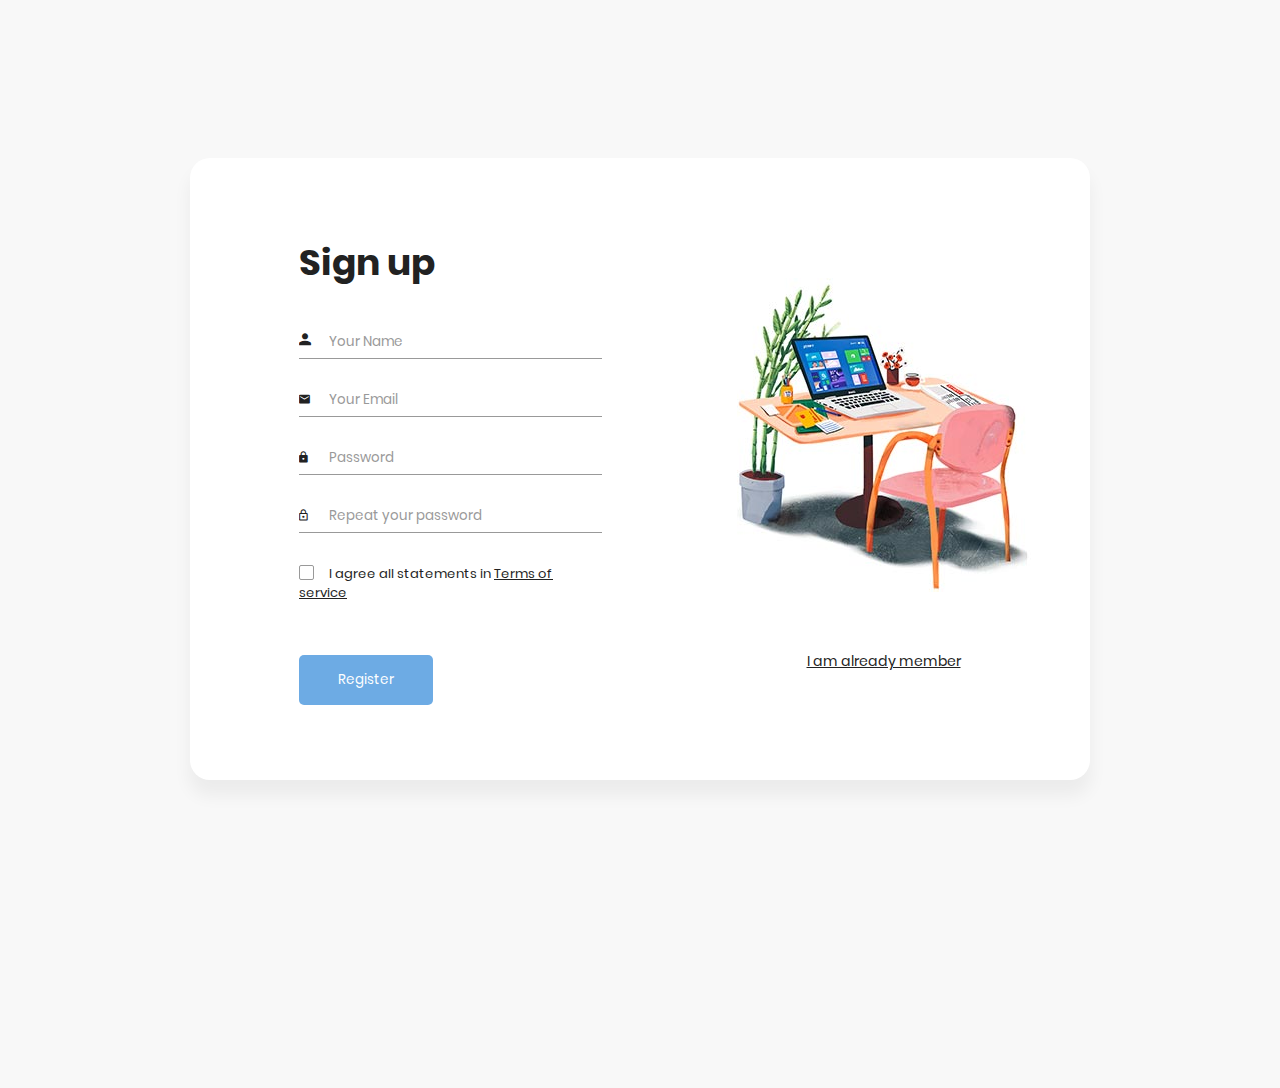
<file: singnup.html>
<!DOCTYPE html>
<html lang="en">
<head>
    <meta charset="UTF-8">
    <meta name="viewport" content="width=device-width, initial-scale=1.0">
    <meta http-equiv="X-UA-Compatible" content="ie=edge">
    <title>Sign Up Form by Colorlib</title>

    <!-- Font Icon -->
    <link rel="stylesheet" href="fonts/material-icon/css/material-design-iconic-font.min.css">

    <!-- Main css -->
    <link rel="stylesheet" href="css/style.css">
</head>
<body>

    <div class="main">

        <!-- Sign up form -->
<section class="signup">
    <div class="container">
        <div class="signup-content">
            <div class="signup-form">
                <h2 class="form-title">Sign up</h2>
                <form action="./index.html" method="get" class="register-form" id="register-form">
                    <div class="form-group">
                        <label for="name"><i class="zmdi zmdi-account material-icons-name"></i></label>
                        <input type="text" name="name" id="name" placeholder="Your Name"/>
                    </div>
                    <div class="form-group">
                        <label for="email"><i class="zmdi zmdi-email"></i></label>
                        <input type="email" name="email" id="email" placeholder="Your Email"/>
                    </div>
                    <div class="form-group">
                        <label for="pass"><i class="zmdi zmdi-lock"></i></label>
                        <input type="password" name="pass" id="pass" placeholder="Password"/>
                    </div>
                    <div class="form-group">
                        <label for="re-pass"><i class="zmdi zmdi-lock-outline"></i></label>
                        <input type="password" name="re_pass" id="re_pass" placeholder="Repeat your password"/>
                    </div>
                    <div class="form-group">
                        <input type="checkbox" name="agree-term" id="agree-term" class="agree-term" />
                        <label for="agree-term" class="label-agree-term"><span><span></span></span>I agree all statements in  <a href="#" class="term-service">Terms of service</a></label>
                    </div>
                    <div class="form-group form-button">
                        <input type="submit" name="signup" id="signup" class="form-submit" value="Register"/>
                    </div>
                </form>
            </div>
            <div class="signup-image">
                <figure><img src="images/signup-image.jpg" alt="sing up image"></figure>
                <a href="./index.html" class="signup-image-link">I am already member</a>
            </div>
        </div>
    </div>
</section>
</file>
<file: css/style.css>
/* @extend display-flex; */
display-flex, .display-flex, .display-flex-center, .signup-content, .signin-content, .social-login, .socials {
  display: flex;
  display: -webkit-flex; }

/* @extend list-type-ulli; */
list-type-ulli, .socials {
  list-style-type: none;
  margin: 0;
  padding: 0; }

/* poppins-300 - latin */
@font-face {
  font-family: 'Poppins';
  font-style: normal;
  font-weight: 300;
  src: url("../fonts/poppins/poppins-v5-latin-300.eot");
  /* IE9 Compat Modes */
  src: local("Poppins Light"), local("Poppins-Light"), url("../fonts/poppins/poppins-v5-latin-300.eot?#iefix") format("embedded-opentype"), url("../fonts/poppins/poppins-v5-latin-300.woff2") format("woff2"), url("../fonts/poppins/poppins-v5-latin-300.woff") format("woff"), url("../fonts/poppins/poppins-v5-latin-300.ttf") format("truetype"), url("../fonts/poppins/poppins-v5-latin-300.svg#Poppins") format("svg");
  /* Legacy iOS */ }
/* poppins-300italic - latin */
@font-face {
  font-family: 'Poppins';
  font-style: italic;
  font-weight: 300;
  src: url("../fonts/poppins/poppins-v5-latin-300italic.eot");
  /* IE9 Compat Modes */
  src: local("Poppins Light Italic"), local("Poppins-LightItalic"), url("../fonts/poppins/poppins-v5-latin-300italic.eot?#iefix") format("embedded-opentype"), url("../fonts/poppins/poppins-v5-latin-300italic.woff2") format("woff2"), url("../fonts/poppins/poppins-v5-latin-300italic.woff") format("woff"), url("../fonts/poppins/poppins-v5-latin-300italic.ttf") format("truetype"), url("../fonts/poppins/poppins-v5-latin-300italic.svg#Poppins") format("svg");
  /* Legacy iOS */ }
/* poppins-regular - latin */
@font-face {
  font-family: 'Poppins';
  font-style: normal;
  font-weight: 400;
  src: url("../fonts/poppins/poppins-v5-latin-regular.eot");
  /* IE9 Compat Modes */
  src: local("Poppins Regular"), local("Poppins-Regular"), url("../fonts/poppins/poppins-v5-latin-regular.eot?#iefix") format("embedded-opentype"), url("../fonts/poppins/poppins-v5-latin-regular.woff2") format("woff2"), url("../fonts/poppins/poppins-v5-latin-regular.woff") format("woff"), url("../fonts/poppins/poppins-v5-latin-regular.ttf") format("truetype"), url("../fonts/poppins/poppins-v5-latin-regular.svg#Poppins") format("svg");
  /* Legacy iOS */ }
/* poppins-italic - latin */
@font-face {
  font-family: 'Poppins';
  font-style: italic;
  font-weight: 400;
  src: url("../fonts/poppins/poppins-v5-latin-italic.eot");
  /* IE9 Compat Modes */
  src: local("Poppins Italic"), local("Poppins-Italic"), url("../fonts/poppins/poppins-v5-latin-italic.eot?#iefix") format("embedded-opentype"), url("../fonts/poppins/poppins-v5-latin-italic.woff2") format("woff2"), url("../fonts/poppins/poppins-v5-latin-italic.woff") format("woff"), url("../fonts/poppins/poppins-v5-latin-italic.ttf") format("truetype"), url("../fonts/poppins/poppins-v5-latin-italic.svg#Poppins") format("svg");
  /* Legacy iOS */ }
/* poppins-500 - latin */
@font-face {
  font-family: 'Poppins';
  font-style: normal;
  font-weight: 500;
  src: url("../fonts/poppins/poppins-v5-latin-500.eot");
  /* IE9 Compat Modes */
  src: local("Poppins Medium"), local("Poppins-Medium"), url("../fonts/poppins/poppins-v5-latin-500.eot?#iefix") format("embedded-opentype"), url("../fonts/poppins/poppins-v5-latin-500.woff2") format("woff2"), url("../fonts/poppins/poppins-v5-latin-500.woff") format("woff"), url("../fonts/poppins/poppins-v5-latin-500.ttf") format("truetype"), url("../fonts/poppins/poppins-v5-latin-500.svg#Poppins") format("svg");
  /* Legacy iOS */ }
/* poppins-500italic - latin */
@font-face {
  font-family: 'Poppins';
  font-style: italic;
  font-weight: 500;
  src: url("../fonts/poppins/poppins-v5-latin-500italic.eot");
  /* IE9 Compat Modes */
  src: local("Poppins Medium Italic"), local("Poppins-MediumItalic"), url("../fonts/poppins/poppins-v5-latin-500italic.eot?#iefix") format("embedded-opentype"), url("../fonts/poppins/poppins-v5-latin-500italic.woff2") format("woff2"), url("../fonts/poppins/poppins-v5-latin-500italic.woff") format("woff"), url("../fonts/poppins/poppins-v5-latin-500italic.ttf") format("truetype"), url("../fonts/poppins/poppins-v5-latin-500italic.svg#Poppins") format("svg");
  /* Legacy iOS */ }
/* poppins-600 - latin */
@font-face {
  font-family: 'Poppins';
  font-style: normal;
  font-weight: 600;
  src: url("../fonts/poppins/poppins-v5-latin-600.eot");
  /* IE9 Compat Modes */
  src: local("Poppins SemiBold"), local("Poppins-SemiBold"), url("../fonts/poppins/poppins-v5-latin-600.eot?#iefix") format("embedded-opentype"), url("../fonts/poppins/poppins-v5-latin-600.woff2") format("woff2"), url("../fonts/poppins/poppins-v5-latin-600.woff") format("woff"), url("../fonts/poppins/poppins-v5-latin-600.ttf") format("truetype"), url("../fonts/poppins/poppins-v5-latin-600.svg#Poppins") format("svg");
  /* Legacy iOS */ }
/* poppins-700 - latin */
@font-face {
  font-family: 'Poppins';
  font-style: normal;
  font-weight: 700;
  src: url("../fonts/poppins/poppins-v5-latin-700.eot");
  /* IE9 Compat Modes */
  src: local("Poppins Bold"), local("Poppins-Bold"), url("../fonts/poppins/poppins-v5-latin-700.eot?#iefix") format("embedded-opentype"), url("../fonts/poppins/poppins-v5-latin-700.woff2") format("woff2"), url("../fonts/poppins/poppins-v5-latin-700.woff") format("woff"), url("../fonts/poppins/poppins-v5-latin-700.ttf") format("truetype"), url("../fonts/poppins/poppins-v5-latin-700.svg#Poppins") format("svg");
  /* Legacy iOS */ }
/* poppins-700italic - latin */
@font-face {
  font-family: 'Poppins';
  font-style: italic;
  font-weight: 700;
  src: url("../fonts/poppins/poppins-v5-latin-700italic.eot");
  /* IE9 Compat Modes */
  src: local("Poppins Bold Italic"), local("Poppins-BoldItalic"), url("../fonts/poppins/poppins-v5-latin-700italic.eot?#iefix") format("embedded-opentype"), url("../fonts/poppins/poppins-v5-latin-700italic.woff2") format("woff2"), url("../fonts/poppins/poppins-v5-latin-700italic.woff") format("woff"), url("../fonts/poppins/poppins-v5-latin-700italic.ttf") format("truetype"), url("../fonts/poppins/poppins-v5-latin-700italic.svg#Poppins") format("svg");
  /* Legacy iOS */ }
/* poppins-800 - latin */
@font-face {
  font-family: 'Poppins';
  font-style: normal;
  font-weight: 800;
  src: url("../fonts/poppins/poppins-v5-latin-800.eot");
  /* IE9 Compat Modes */
  src: local("Poppins ExtraBold"), local("Poppins-ExtraBold"), url("../fonts/poppins/poppins-v5-latin-800.eot?#iefix") format("embedded-opentype"), url("../fonts/poppins/poppins-v5-latin-800.woff2") format("woff2"), url("../fonts/poppins/poppins-v5-latin-800.woff") format("woff"), url("../fonts/poppins/poppins-v5-latin-800.ttf") format("truetype"), url("../fonts/poppins/poppins-v5-latin-800.svg#Poppins") format("svg");
  /* Legacy iOS */ }
/* poppins-800italic - latin */
@font-face {
  font-family: 'Poppins';
  font-style: italic;
  font-weight: 800;
  src: url("../fonts/poppins/poppins-v5-latin-800italic.eot");
  /* IE9 Compat Modes */
  src: local("Poppins ExtraBold Italic"), local("Poppins-ExtraBoldItalic"), url("../fonts/poppins/poppins-v5-latin-800italic.eot?#iefix") format("embedded-opentype"), url("../fonts/poppins/poppins-v5-latin-800italic.woff2") format("woff2"), url("../fonts/poppins/poppins-v5-latin-800italic.woff") format("woff"), url("../fonts/poppins/poppins-v5-latin-800italic.ttf") format("truetype"), url("../fonts/poppins/poppins-v5-latin-800italic.svg#Poppins") format("svg");
  /* Legacy iOS */ }
/* poppins-900 - latin */
@font-face {
  font-family: 'Poppins';
  font-style: normal;
  font-weight: 900;
  src: url("../fonts/poppins/poppins-v5-latin-900.eot");
  /* IE9 Compat Modes */
  src: local("Poppins Black"), local("Poppins-Black"), url("../fonts/poppins/poppins-v5-latin-900.eot?#iefix") format("embedded-opentype"), url("../fonts/poppins/poppins-v5-latin-900.woff2") format("woff2"), url("../fonts/poppins/poppins-v5-latin-900.woff") format("woff"), url("../fonts/poppins/poppins-v5-latin-900.ttf") format("truetype"), url("../fonts/poppins/poppins-v5-latin-900.svg#Poppins") format("svg");
  /* Legacy iOS */ }
a:focus, a:active {
  text-decoration: none;
  outline: none;
  transition: all 300ms ease 0s;
  -moz-transition: all 300ms ease 0s;
  -webkit-transition: all 300ms ease 0s;
  -o-transition: all 300ms ease 0s;
  -ms-transition: all 300ms ease 0s; }

input, select, textarea {
  outline: none;
  appearance: unset !important;
  -moz-appearance: unset !important;
  -webkit-appearance: unset !important;
  -o-appearance: unset !important;
  -ms-appearance: unset !important; }

input::-webkit-outer-spin-button, input::-webkit-inner-spin-button {
  appearance: none !important;
  -moz-appearance: none !important;
  -webkit-appearance: none !important;
  -o-appearance: none !important;
  -ms-appearance: none !important;
  margin: 0; }

input:focus, select:focus, textarea:focus {
  outline: none;
  box-shadow: none !important;
  -moz-box-shadow: none !important;
  -webkit-box-shadow: none !important;
  -o-box-shadow: none !important;
  -ms-box-shadow: none !important; }

input[type=checkbox] {
  appearance: checkbox !important;
  -moz-appearance: checkbox !important;
  -webkit-appearance: checkbox !important;
  -o-appearance: checkbox !important;
  -ms-appearance: checkbox !important; }

input[type=radio] {
  appearance: radio !important;
  -moz-appearance: radio !important;
  -webkit-appearance: radio !important;
  -o-appearance: radio !important;
  -ms-appearance: radio !important; }

img {
  max-width: 100%;
  height: auto; }

figure {
  margin: 0; }

p {
  margin-bottom: 0px;
  font-size: 15px;
  color: #777; }

h2 {
  line-height: 1.66;
  margin: 0;
  padding: 0;
  font-weight: bold;
  color: #222;
  font-family: Poppins;
  font-size: 36px; }

.main {
  background: #f8f8f8;
  padding: 150px 0; }

.clear {
  clear: both; }

body {
  font-size: 13px;
  line-height: 1.8;
  color: #222;
  background: #f8f8f8;
  font-weight: 400;
  font-family: Poppins; }

.container {
  width: 900px;
  background: #fff;
  margin: 0 auto;
  box-shadow: 0px 15px 16.83px 0.17px rgba(0, 0, 0, 0.05);
  -moz-box-shadow: 0px 15px 16.83px 0.17px rgba(0, 0, 0, 0.05);
  -webkit-box-shadow: 0px 15px 16.83px 0.17px rgba(0, 0, 0, 0.05);
  -o-box-shadow: 0px 15px 16.83px 0.17px rgba(0, 0, 0, 0.05);
  -ms-box-shadow: 0px 15px 16.83px 0.17px rgba(0, 0, 0, 0.05);
  border-radius: 20px;
  -moz-border-radius: 20px;
  -webkit-border-radius: 20px;
  -o-border-radius: 20px;
  -ms-border-radius: 20px; }

.display-flex {
  justify-content: space-between;
  -moz-justify-content: space-between;
  -webkit-justify-content: space-between;
  -o-justify-content: space-between;
  -ms-justify-content: space-between;
  align-items: center;
  -moz-align-items: center;
  -webkit-align-items: center;
  -o-align-items: center;
  -ms-align-items: center; }

.display-flex-center {
  justify-content: center;
  -moz-justify-content: center;
  -webkit-justify-content: center;
  -o-justify-content: center;
  -ms-justify-content: center;
  align-items: center;
  -moz-align-items: center;
  -webkit-align-items: center;
  -o-align-items: center;
  -ms-align-items: center; }

.position-center {
  position: absolute;
  top: 50%;
  left: 50%;
  transform: translate(-50%, -50%);
  -moz-transform: translate(-50%, -50%);
  -webkit-transform: translate(-50%, -50%);
  -o-transform: translate(-50%, -50%);
  -ms-transform: translate(-50%, -50%); }

.signup {
  margin-bottom: 150px; }

.signup-content {
  padding: 75px 0; }

.signup-form, .signup-image, .signin-form, .signin-image {
  width: 50%;
  overflow: hidden; }

.signup-image {
  margin: 0 55px; }

.form-title {
  margin-bottom: 33px; }

.signup-image {
  margin-top: 45px; }

figure {
  margin-bottom: 50px;
  text-align: center; }

.form-submit {
  display: inline-block;
  background: #6dabe4;
  color: #fff;
  border-bottom: none;
  width: auto;
  padding: 15px 39px;
  border-radius: 5px;
  -moz-border-radius: 5px;
  -webkit-border-radius: 5px;
  -o-border-radius: 5px;
  -ms-border-radius: 5px;
  margin-top: 25px;
  cursor: pointer; }
  .form-submit:hover {
    background: #4292dc; }

#signin {
  margin-top: 16px; }

.signup-image-link {
  font-size: 14px;
  color: #222;
  display: block;
  text-align: center; }

.term-service {
  font-size: 13px;
  color: #222; }

.signup-form {
  margin-left: 75px;
  margin-right: 75px;
  padding-left: 34px; }

.register-form {
  width: 100%; }

.form-group {
  position: relative;
  margin-bottom: 25px;
  overflow: hidden; }
  .form-group:last-child {
    margin-bottom: 0px; }

input {
  width: 100%;
  display: block;
  border: none;
  border-bottom: 1px solid #999;
  padding: 6px 30px;
  font-family: Poppins;
  box-sizing: border-box; }
  input::-webkit-input-placeholder {
    color: #999; }
  input::-moz-placeholder {
    color: #999; }
  input:-ms-input-placeholder {
    color: #999; }
  input:-moz-placeholder {
    color: #999; }
  input:focus {
    border-bottom: 1px solid #222; }
    input:focus::-webkit-input-placeholder {
      color: #222; }
    input:focus::-moz-placeholder {
      color: #222; }
    input:focus:-ms-input-placeholder {
      color: #222; }
    input:focus:-moz-placeholder {
      color: #222; }

input[type=checkbox]:not(old) {
  width: 2em;
  margin: 0;
  padding: 0;
  font-size: 1em;
  display: none; }

input[type=checkbox]:not(old) + label {
  display: inline-block;
  line-height: 1.5em;
  margin-top: 6px; }

input[type=checkbox]:not(old) + label > span {
  display: inline-block;
  width: 13px;
  height: 13px;
  margin-right: 15px;
  margin-bottom: 3px;
  border: 1px solid #999;
  border-radius: 2px;
  -moz-border-radius: 2px;
  -webkit-border-radius: 2px;
  -o-border-radius: 2px;
  -ms-border-radius: 2px;
  background: white;
  background-image: -moz-linear-gradient(white, white);
  background-image: -ms-linear-gradient(white, white);
  background-image: -o-linear-gradient(white, white);
  background-image: -webkit-linear-gradient(white, white);
  background-image: linear-gradient(white, white);
  vertical-align: bottom; }

input[type=checkbox]:not(old):checked + label > span {
  background-image: -moz-linear-gradient(white, white);
  background-image: -ms-linear-gradient(white, white);
  background-image: -o-linear-gradient(white, white);
  background-image: -webkit-linear-gradient(white, white);
  background-image: linear-gradient(white, white); }

input[type=checkbox]:not(old):checked + label > span:before {
  content: '\f26b';
  display: block;
  color: #222;
  font-size: 11px;
  line-height: 1.2;
  text-align: center;
  font-family: 'Material-Design-Iconic-Font';
  font-weight: bold; }

.agree-term {
  display: inline-block;
  width: auto; }

label {
  position: absolute;
  left: 0;
  top: 50%;
  transform: translateY(-50%);
  -moz-transform: translateY(-50%);
  -webkit-transform: translateY(-50%);
  -o-transform: translateY(-50%);
  -ms-transform: translateY(-50%);
  color: #222; }

.label-has-error {
  top: 22%; }

label.error {
  position: relative;
  background: url("../images/unchecked.gif") no-repeat;
  background-position-y: 3px;
  padding-left: 20px;
  display: block;
  margin-top: 20px; }

label.valid {
  display: block;
  position: absolute;
  right: 0;
  left: auto;
  margin-top: -6px;
  width: 20px;
  height: 20px;
  background: transparent; }
  label.valid:after {
    font-family: 'Material-Design-Iconic-Font';
    content: '\f269';
    width: 100%;
    height: 100%;
    position: absolute;
    /* right: 0; */
    font-size: 16px;
    color: green; }

.label-agree-term {
  position: relative;
  top: 0%;
  transform: translateY(0);
  -moz-transform: translateY(0);
  -webkit-transform: translateY(0);
  -o-transform: translateY(0);
  -ms-transform: translateY(0); }

.material-icons-name {
  font-size: 18px; }

.signin-content {
  padding-top: 67px;
  padding-bottom: 87px; }

.social-login {
  align-items: center;
  -moz-align-items: center;
  -webkit-align-items: center;
  -o-align-items: center;
  -ms-align-items: center;
  margin-top: 80px; }

.social-label {
  display: inline-block;
  margin-right: 15px; }

.socials li {
  padding: 5px; }
  .socials li:last-child {
    margin-right: 0px; }
  .socials li a {
    text-decoration: none; }
    .socials li a i {
      width: 30px;
      height: 30px;
      color: #fff;
      font-size: 14px;
      border-radius: 5px;
      -moz-border-radius: 5px;
      -webkit-border-radius: 5px;
      -o-border-radius: 5px;
      -ms-border-radius: 5px;
      transform: translateZ(0);
      -moz-transform: translateZ(0);
      -webkit-transform: translateZ(0);
      -o-transform: translateZ(0);
      -ms-transform: translateZ(0);
      -webkit-transition-duration: 0.3s;
      transition-duration: 0.3s;
      -webkit-transition-property: transform;
      transition-property: transform;
      -webkit-transition-timing-function: ease-out;
      transition-timing-function: ease-out; }
  .socials li:hover a i {
    -webkit-transform: scale(1.3) translateZ(0);
    transform: scale(1.3) translateZ(0); }

.zmdi-facebook {
  background: #3b5998; }

.zmdi-twitter {
  background: #1da0f2; }

.zmdi-google {
  background: #e72734; }

.signin-form {
  margin-right: 90px;
  margin-left: 80px; }

.signin-image {
  margin-left: 110px;
  margin-right: 20px;
  margin-top: 10px; }

@media screen and (max-width: 1200px) {
  .container {
    width: calc( 100% - 30px);
    max-width: 100%; } }
@media screen and (min-width: 1024px) {
  .container {
    max-width: 1200px; } }
@media screen and (max-width: 768px) {
  .signup-content, .signin-content {
    flex-direction: column;
    -moz-flex-direction: column;
    -webkit-flex-direction: column;
    -o-flex-direction: column;
    -ms-flex-direction: column;
    justify-content: center;
    -moz-justify-content: center;
    -webkit-justify-content: center;
    -o-justify-content: center;
    -ms-justify-content: center; }

  .signup-form {
    margin-left: 0px;
    margin-right: 0px;
    padding-left: 0px;
    /* box-sizing: border-box; */
    padding: 0 30px; }

  .signin-image {
    margin-left: 0px;
    margin-right: 0px;
    margin-top: 50px;
    order: 2;
    -moz-order: 2;
    -webkit-order: 2;
    -o-order: 2;
    -ms-order: 2; }

  .signup-form, .signup-image, .signin-form, .signin-image {
    width: auto; }

  .social-login {
    justify-content: center;
    -moz-justify-content: center;
    -webkit-justify-content: center;
    -o-justify-content: center;
    -ms-justify-content: center; }

  .form-button {
    text-align: center; }

  .signin-form {
    order: 1;
    -moz-order: 1;
    -webkit-order: 1;
    -o-order: 1;
    -ms-order: 1;
    margin-right: 0px;
    margin-left: 0px;
    padding: 0 30px; }

  .form-title {
    text-align: center; } }
@media screen and (max-width: 400px) {
  .social-login {
    flex-direction: column;
    -moz-flex-direction: column;
    -webkit-flex-direction: column;
    -o-flex-direction: column;
    -ms-flex-direction: column; }

  .social-label {
    margin-right: 0px;
    margin-bottom: 10px; } }

/*# sourceMappingURL=style.css.map */
</file>
<file: fonts/material-icon/css/material-design-iconic-font.min.css>
@font-face{font-family:Material-Design-Iconic-Font;src:url(../fonts/Material-Design-Iconic-Font.woff2?v=2.2.0) format('woff2'),url(../fonts/Material-Design-Iconic-Font.woff?v=2.2.0) format('woff'),url(../fonts/Material-Design-Iconic-Font.ttf?v=2.2.0) format('truetype')}.zmdi{display:inline-block;font:normal normal normal 14px/1 'Material-Design-Iconic-Font';font-size:inherit;text-rendering:auto;-webkit-font-smoothing:antialiased;-moz-osx-font-smoothing:grayscale}.zmdi-hc-lg{font-size:1.33333333em;line-height:.75em;vertical-align:-15%}.zmdi-hc-2x{font-size:2em}.zmdi-hc-3x{font-size:3em}.zmdi-hc-4x{font-size:4em}.zmdi-hc-5x{font-size:5em}.zmdi-hc-fw{width:1.28571429em;text-align:center}.zmdi-hc-ul{padding-left:0;margin-left:2.14285714em;list-style-type:none}.zmdi-hc-ul>li{position:relative}.zmdi-hc-li{position:absolute;left:-2.14285714em;width:2.14285714em;top:.14285714em;text-align:center}.zmdi-hc-li.zmdi-hc-lg{left:-1.85714286em}.zmdi-hc-border{padding:.1em .25em;border:solid .1em #9e9e9e;border-radius:2px}.zmdi-hc-border-circle{padding:.1em .25em;border:solid .1em #9e9e9e;border-radius:50%}.zmdi.pull-left{float:left;margin-right:.15em}.zmdi.pull-right{float:right;margin-left:.15em}.zmdi-hc-spin{-webkit-animation:zmdi-spin 1.5s infinite linear;animation:zmdi-spin 1.5s infinite linear}.zmdi-hc-spin-reverse{-webkit-animation:zmdi-spin-reverse 1.5s infinite linear;animation:zmdi-spin-reverse 1.5s infinite linear}@-webkit-keyframes zmdi-spin{0%{-webkit-transform:rotate(0deg);transform:rotate(0deg)}100%{-webkit-transform:rotate(359deg);transform:rotate(359deg)}}@keyframes zmdi-spin{0%{-webkit-transform:rotate(0deg);transform:rotate(0deg)}100%{-webkit-transform:rotate(359deg);transform:rotate(359deg)}}@-webkit-keyframes zmdi-spin-reverse{0%{-webkit-transform:rotate(0deg);transform:rotate(0deg)}100%{-webkit-transform:rotate(-359deg);transform:rotate(-359deg)}}@keyframes zmdi-spin-reverse{0%{-webkit-transform:rotate(0deg);transform:rotate(0deg)}100%{-webkit-transform:rotate(-359deg);transform:rotate(-359deg)}}.zmdi-hc-rotate-90{-webkit-transform:rotate(90deg);-ms-transform:rotate(90deg);transform:rotate(90deg)}.zmdi-hc-rotate-180{-webkit-transform:rotate(180deg);-ms-transform:rotate(180deg);transform:rotate(180deg)}.zmdi-hc-rotate-270{-webkit-transform:rotate(270deg);-ms-transform:rotate(270deg);transform:rotate(270deg)}.zmdi-hc-flip-horizontal{-webkit-transform:scale(-1,1);-ms-transform:scale(-1,1);transform:scale(-1,1)}.zmdi-hc-flip-vertical{-webkit-transform:scale(1,-1);-ms-transform:scale(1,-1);transform:scale(1,-1)}.zmdi-hc-stack{position:relative;display:inline-block;width:2em;height:2em;line-height:2em;vertical-align:middle}.zmdi-hc-stack-1x,.zmdi-hc-stack-2x{position:absolute;left:0;width:100%;text-align:center}.zmdi-hc-stack-1x{line-height:inherit}.zmdi-hc-stack-2x{font-size:2em}.zmdi-hc-inverse{color:#fff}.zmdi-3d-rotation:before{content:'\f101'}.zmdi-airplane-off:before{content:'\f102'}.zmdi-airplane:before{content:'\f103'}.zmdi-album:before{content:'\f104'}.zmdi-archive:before{content:'\f105'}.zmdi-assignment-account:before{content:'\f106'}.zmdi-assignment-alert:before{content:'\f107'}.zmdi-assignment-check:before{content:'\f108'}.zmdi-assignment-o:before{content:'\f109'}.zmdi-assignment-return:before{content:'\f10a'}.zmdi-assignment-returned:before{content:'\f10b'}.zmdi-assignment:before{content:'\f10c'}.zmdi-attachment-alt:before{content:'\f10d'}.zmdi-attachment:before{content:'\f10e'}.zmdi-audio:before{content:'\f10f'}.zmdi-badge-check:before{content:'\f110'}.zmdi-balance-wallet:before{content:'\f111'}.zmdi-balance:before{content:'\f112'}.zmdi-battery-alert:before{content:'\f113'}.zmdi-battery-flash:before{content:'\f114'}.zmdi-battery-unknown:before{content:'\f115'}.zmdi-battery:before{content:'\f116'}.zmdi-bike:before{content:'\f117'}.zmdi-block-alt:before{content:'\f118'}.zmdi-block:before{content:'\f119'}.zmdi-boat:before{content:'\f11a'}.zmdi-book-image:before{content:'\f11b'}.zmdi-book:before{content:'\f11c'}.zmdi-bookmark-outline:before{content:'\f11d'}.zmdi-bookmark:before{content:'\f11e'}.zmdi-brush:before{content:'\f11f'}.zmdi-bug:before{content:'\f120'}.zmdi-bus:before{content:'\f121'}.zmdi-cake:before{content:'\f122'}.zmdi-car-taxi:before{content:'\f123'}.zmdi-car-wash:before{content:'\f124'}.zmdi-car:before{content:'\f125'}.zmdi-card-giftcard:before{content:'\f126'}.zmdi-card-membership:before{content:'\f127'}.zmdi-card-travel:before{content:'\f128'}.zmdi-card:before{content:'\f129'}.zmdi-case-check:before{content:'\f12a'}.zmdi-case-download:before{content:'\f12b'}.zmdi-case-play:before{content:'\f12c'}.zmdi-case:before{content:'\f12d'}.zmdi-cast-connected:before{content:'\f12e'}.zmdi-cast:before{content:'\f12f'}.zmdi-chart-donut:before{content:'\f130'}.zmdi-chart:before{content:'\f131'}.zmdi-city-alt:before{content:'\f132'}.zmdi-city:before{content:'\f133'}.zmdi-close-circle-o:before{content:'\f134'}.zmdi-close-circle:before{content:'\f135'}.zmdi-close:before{content:'\f136'}.zmdi-cocktail:before{content:'\f137'}.zmdi-code-setting:before{content:'\f138'}.zmdi-code-smartphone:before{content:'\f139'}.zmdi-code:before{content:'\f13a'}.zmdi-coffee:before{content:'\f13b'}.zmdi-collection-bookmark:before{content:'\f13c'}.zmdi-collection-case-play:before{content:'\f13d'}.zmdi-collection-folder-image:before{content:'\f13e'}.zmdi-collection-image-o:before{content:'\f13f'}.zmdi-collection-image:before{content:'\f140'}.zmdi-collection-item-1:before{content:'\f141'}.zmdi-collection-item-2:before{content:'\f142'}.zmdi-collection-item-3:before{content:'\f143'}.zmdi-collection-item-4:before{content:'\f144'}.zmdi-collection-item-5:before{content:'\f145'}.zmdi-collection-item-6:before{content:'\f146'}.zmdi-collection-item-7:before{content:'\f147'}.zmdi-collection-item-8:before{content:'\f148'}.zmdi-collection-item-9-plus:before{content:'\f149'}.zmdi-collection-item-9:before{content:'\f14a'}.zmdi-collection-item:before{content:'\f14b'}.zmdi-collection-music:before{content:'\f14c'}.zmdi-collection-pdf:before{content:'\f14d'}.zmdi-collection-plus:before{content:'\f14e'}.zmdi-collection-speaker:before{content:'\f14f'}.zmdi-collection-text:before{content:'\f150'}.zmdi-collection-video:before{content:'\f151'}.zmdi-compass:before{content:'\f152'}.zmdi-cutlery:before{content:'\f153'}.zmdi-delete:before{content:'\f154'}.zmdi-dialpad:before{content:'\f155'}.zmdi-dns:before{content:'\f156'}.zmdi-drink:before{content:'\f157'}.zmdi-edit:before{content:'\f158'}.zmdi-email-open:before{content:'\f159'}.zmdi-email:before{content:'\f15a'}.zmdi-eye-off:before{content:'\f15b'}.zmdi-eye:before{content:'\f15c'}.zmdi-eyedropper:before{content:'\f15d'}.zmdi-favorite-outline:before{content:'\f15e'}.zmdi-favorite:before{content:'\f15f'}.zmdi-filter-list:before{content:'\f160'}.zmdi-fire:before{content:'\f161'}.zmdi-flag:before{content:'\f162'}.zmdi-flare:before{content:'\f163'}.zmdi-flash-auto:before{content:'\f164'}.zmdi-flash-off:before{content:'\f165'}.zmdi-flash:before{content:'\f166'}.zmdi-flip:before{content:'\f167'}.zmdi-flower-alt:before{content:'\f168'}.zmdi-flower:before{content:'\f169'}.zmdi-font:before{content:'\f16a'}.zmdi-fullscreen-alt:before{content:'\f16b'}.zmdi-fullscreen-exit:before{content:'\f16c'}.zmdi-fullscreen:before{content:'\f16d'}.zmdi-functions:before{content:'\f16e'}.zmdi-gas-station:before{content:'\f16f'}.zmdi-gesture:before{content:'\f170'}.zmdi-globe-alt:before{content:'\f171'}.zmdi-globe-lock:before{content:'\f172'}.zmdi-globe:before{content:'\f173'}.zmdi-graduation-cap:before{content:'\f174'}.zmdi-home:before{content:'\f175'}.zmdi-hospital-alt:before{content:'\f176'}.zmdi-hospital:before{content:'\f177'}.zmdi-hotel:before{content:'\f178'}.zmdi-hourglass-alt:before{content:'\f179'}.zmdi-hourglass-outline:before{content:'\f17a'}.zmdi-hourglass:before{content:'\f17b'}.zmdi-http:before{content:'\f17c'}.zmdi-image-alt:before{content:'\f17d'}.zmdi-image-o:before{content:'\f17e'}.zmdi-image:before{content:'\f17f'}.zmdi-inbox:before{content:'\f180'}.zmdi-invert-colors-off:before{content:'\f181'}.zmdi-invert-colors:before{content:'\f182'}.zmdi-key:before{content:'\f183'}.zmdi-label-alt-outline:before{content:'\f184'}.zmdi-label-alt:before{content:'\f185'}.zmdi-label-heart:before{content:'\f186'}.zmdi-label:before{content:'\f187'}.zmdi-labels:before{content:'\f188'}.zmdi-lamp:before{content:'\f189'}.zmdi-landscape:before{content:'\f18a'}.zmdi-layers-off:before{content:'\f18b'}.zmdi-layers:before{content:'\f18c'}.zmdi-library:before{content:'\f18d'}.zmdi-link:before{content:'\f18e'}.zmdi-lock-open:before{content:'\f18f'}.zmdi-lock-outline:before{content:'\f190'}.zmdi-lock:before{content:'\f191'}.zmdi-mail-reply-all:before{content:'\f192'}.zmdi-mail-reply:before{content:'\f193'}.zmdi-mail-send:before{content:'\f194'}.zmdi-mall:before{content:'\f195'}.zmdi-map:before{content:'\f196'}.zmdi-menu:before{content:'\f197'}.zmdi-money-box:before{content:'\f198'}.zmdi-money-off:before{content:'\f199'}.zmdi-money:before{content:'\f19a'}.zmdi-more-vert:before{content:'\f19b'}.zmdi-more:before{content:'\f19c'}.zmdi-movie-alt:before{content:'\f19d'}.zmdi-movie:before{content:'\f19e'}.zmdi-nature-people:before{content:'\f19f'}.zmdi-nature:before{content:'\f1a0'}.zmdi-navigation:before{content:'\f1a1'}.zmdi-open-in-browser:before{content:'\f1a2'}.zmdi-open-in-new:before{content:'\f1a3'}.zmdi-palette:before{content:'\f1a4'}.zmdi-parking:before{content:'\f1a5'}.zmdi-pin-account:before{content:'\f1a6'}.zmdi-pin-assistant:before{content:'\f1a7'}.zmdi-pin-drop:before{content:'\f1a8'}.zmdi-pin-help:before{content:'\f1a9'}.zmdi-pin-off:before{content:'\f1aa'}.zmdi-pin:before{content:'\f1ab'}.zmdi-pizza:before{content:'\f1ac'}.zmdi-plaster:before{content:'\f1ad'}.zmdi-power-setting:before{content:'\f1ae'}.zmdi-power:before{content:'\f1af'}.zmdi-print:before{content:'\f1b0'}.zmdi-puzzle-piece:before{content:'\f1b1'}.zmdi-quote:before{content:'\f1b2'}.zmdi-railway:before{content:'\f1b3'}.zmdi-receipt:before{content:'\f1b4'}.zmdi-refresh-alt:before{content:'\f1b5'}.zmdi-refresh-sync-alert:before{content:'\f1b6'}.zmdi-refresh-sync-off:before{content:'\f1b7'}.zmdi-refresh-sync:before{content:'\f1b8'}.zmdi-refresh:before{content:'\f1b9'}.zmdi-roller:before{content:'\f1ba'}.zmdi-ruler:before{content:'\f1bb'}.zmdi-scissors:before{content:'\f1bc'}.zmdi-screen-rotation-lock:before{content:'\f1bd'}.zmdi-screen-rotation:before{content:'\f1be'}.zmdi-search-for:before{content:'\f1bf'}.zmdi-search-in-file:before{content:'\f1c0'}.zmdi-search-in-page:before{content:'\f1c1'}.zmdi-search-replace:before{content:'\f1c2'}.zmdi-search:before{content:'\f1c3'}.zmdi-seat:before{content:'\f1c4'}.zmdi-settings-square:before{content:'\f1c5'}.zmdi-settings:before{content:'\f1c6'}.zmdi-shield-check:before{content:'\f1c7'}.zmdi-shield-security:before{content:'\f1c8'}.zmdi-shopping-basket:before{content:'\f1c9'}.zmdi-shopping-cart-plus:before{content:'\f1ca'}.zmdi-shopping-cart:before{content:'\f1cb'}.zmdi-sign-in:before{content:'\f1cc'}.zmdi-sort-amount-asc:before{content:'\f1cd'}.zmdi-sort-amount-desc:before{content:'\f1ce'}.zmdi-sort-asc:before{content:'\f1cf'}.zmdi-sort-desc:before{content:'\f1d0'}.zmdi-spellcheck:before{content:'\f1d1'}.zmdi-storage:before{content:'\f1d2'}.zmdi-store-24:before{content:'\f1d3'}.zmdi-store:before{content:'\f1d4'}.zmdi-subway:before{content:'\f1d5'}.zmdi-sun:before{content:'\f1d6'}.zmdi-tab-unselected:before{content:'\f1d7'}.zmdi-tab:before{content:'\f1d8'}.zmdi-tag-close:before{content:'\f1d9'}.zmdi-tag-more:before{content:'\f1da'}.zmdi-tag:before{content:'\f1db'}.zmdi-thumb-down:before{content:'\f1dc'}.zmdi-thumb-up-down:before{content:'\f1dd'}.zmdi-thumb-up:before{content:'\f1de'}.zmdi-ticket-star:before{content:'\f1df'}.zmdi-toll:before{content:'\f1e0'}.zmdi-toys:before{content:'\f1e1'}.zmdi-traffic:before{content:'\f1e2'}.zmdi-translate:before{content:'\f1e3'}.zmdi-triangle-down:before{content:'\f1e4'}.zmdi-triangle-up:before{content:'\f1e5'}.zmdi-truck:before{content:'\f1e6'}.zmdi-turning-sign:before{content:'\f1e7'}.zmdi-wallpaper:before{content:'\f1e8'}.zmdi-washing-machine:before{content:'\f1e9'}.zmdi-window-maximize:before{content:'\f1ea'}.zmdi-window-minimize:before{content:'\f1eb'}.zmdi-window-restore:before{content:'\f1ec'}.zmdi-wrench:before{content:'\f1ed'}.zmdi-zoom-in:before{content:'\f1ee'}.zmdi-zoom-out:before{content:'\f1ef'}.zmdi-alert-circle-o:before{content:'\f1f0'}.zmdi-alert-circle:before{content:'\f1f1'}.zmdi-alert-octagon:before{content:'\f1f2'}.zmdi-alert-polygon:before{content:'\f1f3'}.zmdi-alert-triangle:before{content:'\f1f4'}.zmdi-help-outline:before{content:'\f1f5'}.zmdi-help:before{content:'\f1f6'}.zmdi-info-outline:before{content:'\f1f7'}.zmdi-info:before{content:'\f1f8'}.zmdi-notifications-active:before{content:'\f1f9'}.zmdi-notifications-add:before{content:'\f1fa'}.zmdi-notifications-none:before{content:'\f1fb'}.zmdi-notifications-off:before{content:'\f1fc'}.zmdi-notifications-paused:before{content:'\f1fd'}.zmdi-notifications:before{content:'\f1fe'}.zmdi-account-add:before{content:'\f1ff'}.zmdi-account-box-mail:before{content:'\f200'}.zmdi-account-box-o:before{content:'\f201'}.zmdi-account-box-phone:before{content:'\f202'}.zmdi-account-box:before{content:'\f203'}.zmdi-account-calendar:before{content:'\f204'}.zmdi-account-circle:before{content:'\f205'}.zmdi-account-o:before{content:'\f206'}.zmdi-account:before{content:'\f207'}.zmdi-accounts-add:before{content:'\f208'}.zmdi-accounts-alt:before{content:'\f209'}.zmdi-accounts-list-alt:before{content:'\f20a'}.zmdi-accounts-list:before{content:'\f20b'}.zmdi-accounts-outline:before{content:'\f20c'}.zmdi-accounts:before{content:'\f20d'}.zmdi-face:before{content:'\f20e'}.zmdi-female:before{content:'\f20f'}.zmdi-male-alt:before{content:'\f210'}.zmdi-male-female:before{content:'\f211'}.zmdi-male:before{content:'\f212'}.zmdi-mood-bad:before{content:'\f213'}.zmdi-mood:before{content:'\f214'}.zmdi-run:before{content:'\f215'}.zmdi-walk:before{content:'\f216'}.zmdi-cloud-box:before{content:'\f217'}.zmdi-cloud-circle:before{content:'\f218'}.zmdi-cloud-done:before{content:'\f219'}.zmdi-cloud-download:before{content:'\f21a'}.zmdi-cloud-off:before{content:'\f21b'}.zmdi-cloud-outline-alt:before{content:'\f21c'}.zmdi-cloud-outline:before{content:'\f21d'}.zmdi-cloud-upload:before{content:'\f21e'}.zmdi-cloud:before{content:'\f21f'}.zmdi-download:before{content:'\f220'}.zmdi-file-plus:before{content:'\f221'}.zmdi-file-text:before{content:'\f222'}.zmdi-file:before{content:'\f223'}.zmdi-folder-outline:before{content:'\f224'}.zmdi-folder-person:before{content:'\f225'}.zmdi-folder-star-alt:before{content:'\f226'}.zmdi-folder-star:before{content:'\f227'}.zmdi-folder:before{content:'\f228'}.zmdi-gif:before{content:'\f229'}.zmdi-upload:before{content:'\f22a'}.zmdi-border-all:before{content:'\f22b'}.zmdi-border-bottom:before{content:'\f22c'}.zmdi-border-clear:before{content:'\f22d'}.zmdi-border-color:before{content:'\f22e'}.zmdi-border-horizontal:before{content:'\f22f'}.zmdi-border-inner:before{content:'\f230'}.zmdi-border-left:before{content:'\f231'}.zmdi-border-outer:before{content:'\f232'}.zmdi-border-right:before{content:'\f233'}.zmdi-border-style:before{content:'\f234'}.zmdi-border-top:before{content:'\f235'}.zmdi-border-vertical:before{content:'\f236'}.zmdi-copy:before{content:'\f237'}.zmdi-crop:before{content:'\f238'}.zmdi-format-align-center:before{content:'\f239'}.zmdi-format-align-justify:before{content:'\f23a'}.zmdi-format-align-left:before{content:'\f23b'}.zmdi-format-align-right:before{content:'\f23c'}.zmdi-format-bold:before{content:'\f23d'}.zmdi-format-clear-all:before{content:'\f23e'}.zmdi-format-clear:before{content:'\f23f'}.zmdi-format-color-fill:before{content:'\f240'}.zmdi-format-color-reset:before{content:'\f241'}.zmdi-format-color-text:before{content:'\f242'}.zmdi-format-indent-decrease:before{content:'\f243'}.zmdi-format-indent-increase:before{content:'\f244'}.zmdi-format-italic:before{content:'\f245'}.zmdi-format-line-spacing:before{content:'\f246'}.zmdi-format-list-bulleted:before{content:'\f247'}.zmdi-format-list-numbered:before{content:'\f248'}.zmdi-format-ltr:before{content:'\f249'}.zmdi-format-rtl:before{content:'\f24a'}.zmdi-format-size:before{content:'\f24b'}.zmdi-format-strikethrough-s:before{content:'\f24c'}.zmdi-format-strikethrough:before{content:'\f24d'}.zmdi-format-subject:before{content:'\f24e'}.zmdi-format-underlined:before{content:'\f24f'}.zmdi-format-valign-bottom:before{content:'\f250'}.zmdi-format-valign-center:before{content:'\f251'}.zmdi-format-valign-top:before{content:'\f252'}.zmdi-redo:before{content:'\f253'}.zmdi-select-all:before{content:'\f254'}.zmdi-space-bar:before{content:'\f255'}.zmdi-text-format:before{content:'\f256'}.zmdi-transform:before{content:'\f257'}.zmdi-undo:before{content:'\f258'}.zmdi-wrap-text:before{content:'\f259'}.zmdi-comment-alert:before{content:'\f25a'}.zmdi-comment-alt-text:before{content:'\f25b'}.zmdi-comment-alt:before{content:'\f25c'}.zmdi-comment-edit:before{content:'\f25d'}.zmdi-comment-image:before{content:'\f25e'}.zmdi-comment-list:before{content:'\f25f'}.zmdi-comment-more:before{content:'\f260'}.zmdi-comment-outline:before{content:'\f261'}.zmdi-comment-text-alt:before{content:'\f262'}.zmdi-comment-text:before{content:'\f263'}.zmdi-comment-video:before{content:'\f264'}.zmdi-comment:before{content:'\f265'}.zmdi-comments:before{content:'\f266'}.zmdi-check-all:before{content:'\f267'}.zmdi-check-circle-u:before{content:'\f268'}.zmdi-check-circle:before{content:'\f269'}.zmdi-check-square:before{content:'\f26a'}.zmdi-check:before{content:'\f26b'}.zmdi-circle-o:before{content:'\f26c'}.zmdi-circle:before{content:'\f26d'}.zmdi-dot-circle-alt:before{content:'\f26e'}.zmdi-dot-circle:before{content:'\f26f'}.zmdi-minus-circle-outline:before{content:'\f270'}.zmdi-minus-circle:before{content:'\f271'}.zmdi-minus-square:before{content:'\f272'}.zmdi-minus:before{content:'\f273'}.zmdi-plus-circle-o-duplicate:before{content:'\f274'}.zmdi-plus-circle-o:before{content:'\f275'}.zmdi-plus-circle:before{content:'\f276'}.zmdi-plus-square:before{content:'\f277'}.zmdi-plus:before{content:'\f278'}.zmdi-square-o:before{content:'\f279'}.zmdi-star-circle:before{content:'\f27a'}.zmdi-star-half:before{content:'\f27b'}.zmdi-star-outline:before{content:'\f27c'}.zmdi-star:before{content:'\f27d'}.zmdi-bluetooth-connected:before{content:'\f27e'}.zmdi-bluetooth-off:before{content:'\f27f'}.zmdi-bluetooth-search:before{content:'\f280'}.zmdi-bluetooth-setting:before{content:'\f281'}.zmdi-bluetooth:before{content:'\f282'}.zmdi-camera-add:before{content:'\f283'}.zmdi-camera-alt:before{content:'\f284'}.zmdi-camera-bw:before{content:'\f285'}.zmdi-camera-front:before{content:'\f286'}.zmdi-camera-mic:before{content:'\f287'}.zmdi-camera-party-mode:before{content:'\f288'}.zmdi-camera-rear:before{content:'\f289'}.zmdi-camera-roll:before{content:'\f28a'}.zmdi-camera-switch:before{content:'\f28b'}.zmdi-camera:before{content:'\f28c'}.zmdi-card-alert:before{content:'\f28d'}.zmdi-card-off:before{content:'\f28e'}.zmdi-card-sd:before{content:'\f28f'}.zmdi-card-sim:before{content:'\f290'}.zmdi-desktop-mac:before{content:'\f291'}.zmdi-desktop-windows:before{content:'\f292'}.zmdi-device-hub:before{content:'\f293'}.zmdi-devices-off:before{content:'\f294'}.zmdi-devices:before{content:'\f295'}.zmdi-dock:before{content:'\f296'}.zmdi-floppy:before{content:'\f297'}.zmdi-gamepad:before{content:'\f298'}.zmdi-gps-dot:before{content:'\f299'}.zmdi-gps-off:before{content:'\f29a'}.zmdi-gps:before{content:'\f29b'}.zmdi-headset-mic:before{content:'\f29c'}.zmdi-headset:before{content:'\f29d'}.zmdi-input-antenna:before{content:'\f29e'}.zmdi-input-composite:before{content:'\f29f'}.zmdi-input-hdmi:before{content:'\f2a0'}.zmdi-input-power:before{content:'\f2a1'}.zmdi-input-svideo:before{content:'\f2a2'}.zmdi-keyboard-hide:before{content:'\f2a3'}.zmdi-keyboard:before{content:'\f2a4'}.zmdi-laptop-chromebook:before{content:'\f2a5'}.zmdi-laptop-mac:before{content:'\f2a6'}.zmdi-laptop:before{content:'\f2a7'}.zmdi-mic-off:before{content:'\f2a8'}.zmdi-mic-outline:before{content:'\f2a9'}.zmdi-mic-setting:before{content:'\f2aa'}.zmdi-mic:before{content:'\f2ab'}.zmdi-mouse:before{content:'\f2ac'}.zmdi-network-alert:before{content:'\f2ad'}.zmdi-network-locked:before{content:'\f2ae'}.zmdi-network-off:before{content:'\f2af'}.zmdi-network-outline:before{content:'\f2b0'}.zmdi-network-setting:before{content:'\f2b1'}.zmdi-network:before{content:'\f2b2'}.zmdi-phone-bluetooth:before{content:'\f2b3'}.zmdi-phone-end:before{content:'\f2b4'}.zmdi-phone-forwarded:before{content:'\f2b5'}.zmdi-phone-in-talk:before{content:'\f2b6'}.zmdi-phone-locked:before{content:'\f2b7'}.zmdi-phone-missed:before{content:'\f2b8'}.zmdi-phone-msg:before{content:'\f2b9'}.zmdi-phone-paused:before{content:'\f2ba'}.zmdi-phone-ring:before{content:'\f2bb'}.zmdi-phone-setting:before{content:'\f2bc'}.zmdi-phone-sip:before{content:'\f2bd'}.zmdi-phone:before{content:'\f2be'}.zmdi-portable-wifi-changes:before{content:'\f2bf'}.zmdi-portable-wifi-off:before{content:'\f2c0'}.zmdi-portable-wifi:before{content:'\f2c1'}.zmdi-radio:before{content:'\f2c2'}.zmdi-reader:before{content:'\f2c3'}.zmdi-remote-control-alt:before{content:'\f2c4'}.zmdi-remote-control:before{content:'\f2c5'}.zmdi-router:before{content:'\f2c6'}.zmdi-scanner:before{content:'\f2c7'}.zmdi-smartphone-android:before{content:'\f2c8'}.zmdi-smartphone-download:before{content:'\f2c9'}.zmdi-smartphone-erase:before{content:'\f2ca'}.zmdi-smartphone-info:before{content:'\f2cb'}.zmdi-smartphone-iphone:before{content:'\f2cc'}.zmdi-smartphone-landscape-lock:before{content:'\f2cd'}.zmdi-smartphone-landscape:before{content:'\f2ce'}.zmdi-smartphone-lock:before{content:'\f2cf'}.zmdi-smartphone-portrait-lock:before{content:'\f2d0'}.zmdi-smartphone-ring:before{content:'\f2d1'}.zmdi-smartphone-setting:before{content:'\f2d2'}.zmdi-smartphone-setup:before{content:'\f2d3'}.zmdi-smartphone:before{content:'\f2d4'}.zmdi-speaker:before{content:'\f2d5'}.zmdi-tablet-android:before{content:'\f2d6'}.zmdi-tablet-mac:before{content:'\f2d7'}.zmdi-tablet:before{content:'\f2d8'}.zmdi-tv-alt-play:before{content:'\f2d9'}.zmdi-tv-list:before{content:'\f2da'}.zmdi-tv-play:before{content:'\f2db'}.zmdi-tv:before{content:'\f2dc'}.zmdi-usb:before{content:'\f2dd'}.zmdi-videocam-off:before{content:'\f2de'}.zmdi-videocam-switch:before{content:'\f2df'}.zmdi-videocam:before{content:'\f2e0'}.zmdi-watch:before{content:'\f2e1'}.zmdi-wifi-alt-2:before{content:'\f2e2'}.zmdi-wifi-alt:before{content:'\f2e3'}.zmdi-wifi-info:before{content:'\f2e4'}.zmdi-wifi-lock:before{content:'\f2e5'}.zmdi-wifi-off:before{content:'\f2e6'}.zmdi-wifi-outline:before{content:'\f2e7'}.zmdi-wifi:before{content:'\f2e8'}.zmdi-arrow-left-bottom:before{content:'\f2e9'}.zmdi-arrow-left:before{content:'\f2ea'}.zmdi-arrow-merge:before{content:'\f2eb'}.zmdi-arrow-missed:before{content:'\f2ec'}.zmdi-arrow-right-top:before{content:'\f2ed'}.zmdi-arrow-right:before{content:'\f2ee'}.zmdi-arrow-split:before{content:'\f2ef'}.zmdi-arrows:before{content:'\f2f0'}.zmdi-caret-down-circle:before{content:'\f2f1'}.zmdi-caret-down:before{content:'\f2f2'}.zmdi-caret-left-circle:before{content:'\f2f3'}.zmdi-caret-left:before{content:'\f2f4'}.zmdi-caret-right-circle:before{content:'\f2f5'}.zmdi-caret-right:before{content:'\f2f6'}.zmdi-caret-up-circle:before{content:'\f2f7'}.zmdi-caret-up:before{content:'\f2f8'}.zmdi-chevron-down:before{content:'\f2f9'}.zmdi-chevron-left:before{content:'\f2fa'}.zmdi-chevron-right:before{content:'\f2fb'}.zmdi-chevron-up:before{content:'\f2fc'}.zmdi-forward:before{content:'\f2fd'}.zmdi-long-arrow-down:before{content:'\f2fe'}.zmdi-long-arrow-left:before{content:'\f2ff'}.zmdi-long-arrow-return:before{content:'\f300'}.zmdi-long-arrow-right:before{content:'\f301'}.zmdi-long-arrow-tab:before{content:'\f302'}.zmdi-long-arrow-up:before{content:'\f303'}.zmdi-rotate-ccw:before{content:'\f304'}.zmdi-rotate-cw:before{content:'\f305'}.zmdi-rotate-left:before{content:'\f306'}.zmdi-rotate-right:before{content:'\f307'}.zmdi-square-down:before{content:'\f308'}.zmdi-square-right:before{content:'\f309'}.zmdi-swap-alt:before{content:'\f30a'}.zmdi-swap-vertical-circle:before{content:'\f30b'}.zmdi-swap-vertical:before{content:'\f30c'}.zmdi-swap:before{content:'\f30d'}.zmdi-trending-down:before{content:'\f30e'}.zmdi-trending-flat:before{content:'\f30f'}.zmdi-trending-up:before{content:'\f310'}.zmdi-unfold-less:before{content:'\f311'}.zmdi-unfold-more:before{content:'\f312'}.zmdi-apps:before{content:'\f313'}.zmdi-grid-off:before{content:'\f314'}.zmdi-grid:before{content:'\f315'}.zmdi-view-agenda:before{content:'\f316'}.zmdi-view-array:before{content:'\f317'}.zmdi-view-carousel:before{content:'\f318'}.zmdi-view-column:before{content:'\f319'}.zmdi-view-comfy:before{content:'\f31a'}.zmdi-view-compact:before{content:'\f31b'}.zmdi-view-dashboard:before{content:'\f31c'}.zmdi-view-day:before{content:'\f31d'}.zmdi-view-headline:before{content:'\f31e'}.zmdi-view-list-alt:before{content:'\f31f'}.zmdi-view-list:before{content:'\f320'}.zmdi-view-module:before{content:'\f321'}.zmdi-view-quilt:before{content:'\f322'}.zmdi-view-stream:before{content:'\f323'}.zmdi-view-subtitles:before{content:'\f324'}.zmdi-view-toc:before{content:'\f325'}.zmdi-view-web:before{content:'\f326'}.zmdi-view-week:before{content:'\f327'}.zmdi-widgets:before{content:'\f328'}.zmdi-alarm-check:before{content:'\f329'}.zmdi-alarm-off:before{content:'\f32a'}.zmdi-alarm-plus:before{content:'\f32b'}.zmdi-alarm-snooze:before{content:'\f32c'}.zmdi-alarm:before{content:'\f32d'}.zmdi-calendar-alt:before{content:'\f32e'}.zmdi-calendar-check:before{content:'\f32f'}.zmdi-calendar-close:before{content:'\f330'}.zmdi-calendar-note:before{content:'\f331'}.zmdi-calendar:before{content:'\f332'}.zmdi-time-countdown:before{content:'\f333'}.zmdi-time-interval:before{content:'\f334'}.zmdi-time-restore-setting:before{content:'\f335'}.zmdi-time-restore:before{content:'\f336'}.zmdi-time:before{content:'\f337'}.zmdi-timer-off:before{content:'\f338'}.zmdi-timer:before{content:'\f339'}.zmdi-android-alt:before{content:'\f33a'}.zmdi-android:before{content:'\f33b'}.zmdi-apple:before{content:'\f33c'}.zmdi-behance:before{content:'\f33d'}.zmdi-codepen:before{content:'\f33e'}.zmdi-dribbble:before{content:'\f33f'}.zmdi-dropbox:before{content:'\f340'}.zmdi-evernote:before{content:'\f341'}.zmdi-facebook-box:before{content:'\f342'}.zmdi-facebook:before{content:'\f343'}.zmdi-github-box:before{content:'\f344'}.zmdi-github:before{content:'\f345'}.zmdi-google-drive:before{content:'\f346'}.zmdi-google-earth:before{content:'\f347'}.zmdi-google-glass:before{content:'\f348'}.zmdi-google-maps:before{content:'\f349'}.zmdi-google-pages:before{content:'\f34a'}.zmdi-google-play:before{content:'\f34b'}.zmdi-google-plus-box:before{content:'\f34c'}.zmdi-google-plus:before{content:'\f34d'}.zmdi-google:before{content:'\f34e'}.zmdi-instagram:before{content:'\f34f'}.zmdi-language-css3:before{content:'\f350'}.zmdi-language-html5:before{content:'\f351'}.zmdi-language-javascript:before{content:'\f352'}.zmdi-language-python-alt:before{content:'\f353'}.zmdi-language-python:before{content:'\f354'}.zmdi-lastfm:before{content:'\f355'}.zmdi-linkedin-box:before{content:'\f356'}.zmdi-paypal:before{content:'\f357'}.zmdi-pinterest-box:before{content:'\f358'}.zmdi-pocket:before{content:'\f359'}.zmdi-polymer:before{content:'\f35a'}.zmdi-share:before{content:'\f35b'}.zmdi-stackoverflow:before{content:'\f35c'}.zmdi-steam-square:before{content:'\f35d'}.zmdi-steam:before{content:'\f35e'}.zmdi-twitter-box:before{content:'\f35f'}.zmdi-twitter:before{content:'\f360'}.zmdi-vk:before{content:'\f361'}.zmdi-wikipedia:before{content:'\f362'}.zmdi-windows:before{content:'\f363'}.zmdi-aspect-ratio-alt:before{content:'\f364'}.zmdi-aspect-ratio:before{content:'\f365'}.zmdi-blur-circular:before{content:'\f366'}.zmdi-blur-linear:before{content:'\f367'}.zmdi-blur-off:before{content:'\f368'}.zmdi-blur:before{content:'\f369'}.zmdi-brightness-2:before{content:'\f36a'}.zmdi-brightness-3:before{content:'\f36b'}.zmdi-brightness-4:before{content:'\f36c'}.zmdi-brightness-5:before{content:'\f36d'}.zmdi-brightness-6:before{content:'\f36e'}.zmdi-brightness-7:before{content:'\f36f'}.zmdi-brightness-auto:before{content:'\f370'}.zmdi-brightness-setting:before{content:'\f371'}.zmdi-broken-image:before{content:'\f372'}.zmdi-center-focus-strong:before{content:'\f373'}.zmdi-center-focus-weak:before{content:'\f374'}.zmdi-compare:before{content:'\f375'}.zmdi-crop-16-9:before{content:'\f376'}.zmdi-crop-3-2:before{content:'\f377'}.zmdi-crop-5-4:before{content:'\f378'}.zmdi-crop-7-5:before{content:'\f379'}.zmdi-crop-din:before{content:'\f37a'}.zmdi-crop-free:before{content:'\f37b'}.zmdi-crop-landscape:before{content:'\f37c'}.zmdi-crop-portrait:before{content:'\f37d'}.zmdi-crop-square:before{content:'\f37e'}.zmdi-exposure-alt:before{content:'\f37f'}.zmdi-exposure:before{content:'\f380'}.zmdi-filter-b-and-w:before{content:'\f381'}.zmdi-filter-center-focus:before{content:'\f382'}.zmdi-filter-frames:before{content:'\f383'}.zmdi-filter-tilt-shift:before{content:'\f384'}.zmdi-gradient:before{content:'\f385'}.zmdi-grain:before{content:'\f386'}.zmdi-graphic-eq:before{content:'\f387'}.zmdi-hdr-off:before{content:'\f388'}.zmdi-hdr-strong:before{content:'\f389'}.zmdi-hdr-weak:before{content:'\f38a'}.zmdi-hdr:before{content:'\f38b'}.zmdi-iridescent:before{content:'\f38c'}.zmdi-leak-off:before{content:'\f38d'}.zmdi-leak:before{content:'\f38e'}.zmdi-looks:before{content:'\f38f'}.zmdi-loupe:before{content:'\f390'}.zmdi-panorama-horizontal:before{content:'\f391'}.zmdi-panorama-vertical:before{content:'\f392'}.zmdi-panorama-wide-angle:before{content:'\f393'}.zmdi-photo-size-select-large:before{content:'\f394'}.zmdi-photo-size-select-small:before{content:'\f395'}.zmdi-picture-in-picture:before{content:'\f396'}.zmdi-slideshow:before{content:'\f397'}.zmdi-texture:before{content:'\f398'}.zmdi-tonality:before{content:'\f399'}.zmdi-vignette:before{content:'\f39a'}.zmdi-wb-auto:before{content:'\f39b'}.zmdi-eject-alt:before{content:'\f39c'}.zmdi-eject:before{content:'\f39d'}.zmdi-equalizer:before{content:'\f39e'}.zmdi-fast-forward:before{content:'\f39f'}.zmdi-fast-rewind:before{content:'\f3a0'}.zmdi-forward-10:before{content:'\f3a1'}.zmdi-forward-30:before{content:'\f3a2'}.zmdi-forward-5:before{content:'\f3a3'}.zmdi-hearing:before{content:'\f3a4'}.zmdi-pause-circle-outline:before{content:'\f3a5'}.zmdi-pause-circle:before{content:'\f3a6'}.zmdi-pause:before{content:'\f3a7'}.zmdi-play-circle-outline:before{content:'\f3a8'}.zmdi-play-circle:before{content:'\f3a9'}.zmdi-play:before{content:'\f3aa'}.zmdi-playlist-audio:before{content:'\f3ab'}.zmdi-playlist-plus:before{content:'\f3ac'}.zmdi-repeat-one:before{content:'\f3ad'}.zmdi-repeat:before{content:'\f3ae'}.zmdi-replay-10:before{content:'\f3af'}.zmdi-replay-30:before{content:'\f3b0'}.zmdi-replay-5:before{content:'\f3b1'}.zmdi-replay:before{content:'\f3b2'}.zmdi-shuffle:before{content:'\f3b3'}.zmdi-skip-next:before{content:'\f3b4'}.zmdi-skip-previous:before{content:'\f3b5'}.zmdi-stop:before{content:'\f3b6'}.zmdi-surround-sound:before{content:'\f3b7'}.zmdi-tune:before{content:'\f3b8'}.zmdi-volume-down:before{content:'\f3b9'}.zmdi-volume-mute:before{content:'\f3ba'}.zmdi-volume-off:before{content:'\f3bb'}.zmdi-volume-up:before{content:'\f3bc'}.zmdi-n-1-square:before{content:'\f3bd'}.zmdi-n-2-square:before{content:'\f3be'}.zmdi-n-3-square:before{content:'\f3bf'}.zmdi-n-4-square:before{content:'\f3c0'}.zmdi-n-5-square:before{content:'\f3c1'}.zmdi-n-6-square:before{content:'\f3c2'}.zmdi-neg-1:before{content:'\f3c3'}.zmdi-neg-2:before{content:'\f3c4'}.zmdi-plus-1:before{content:'\f3c5'}.zmdi-plus-2:before{content:'\f3c6'}.zmdi-sec-10:before{content:'\f3c7'}.zmdi-sec-3:before{content:'\f3c8'}.zmdi-zero:before{content:'\f3c9'}.zmdi-airline-seat-flat-angled:before{content:'\f3ca'}.zmdi-airline-seat-flat:before{content:'\f3cb'}.zmdi-airline-seat-individual-suite:before{content:'\f3cc'}.zmdi-airline-seat-legroom-extra:before{content:'\f3cd'}.zmdi-airline-seat-legroom-normal:before{content:'\f3ce'}.zmdi-airline-seat-legroom-reduced:before{content:'\f3cf'}.zmdi-airline-seat-recline-extra:before{content:'\f3d0'}.zmdi-airline-seat-recline-normal:before{content:'\f3d1'}.zmdi-airplay:before{content:'\f3d2'}.zmdi-closed-caption:before{content:'\f3d3'}.zmdi-confirmation-number:before{content:'\f3d4'}.zmdi-developer-board:before{content:'\f3d5'}.zmdi-disc-full:before{content:'\f3d6'}.zmdi-explicit:before{content:'\f3d7'}.zmdi-flight-land:before{content:'\f3d8'}.zmdi-flight-takeoff:before{content:'\f3d9'}.zmdi-flip-to-back:before{content:'\f3da'}.zmdi-flip-to-front:before{content:'\f3db'}.zmdi-group-work:before{content:'\f3dc'}.zmdi-hd:before{content:'\f3dd'}.zmdi-hq:before{content:'\f3de'}.zmdi-markunread-mailbox:before{content:'\f3df'}.zmdi-memory:before{content:'\f3e0'}.zmdi-nfc:before{content:'\f3e1'}.zmdi-play-for-work:before{content:'\f3e2'}.zmdi-power-input:before{content:'\f3e3'}.zmdi-present-to-all:before{content:'\f3e4'}.zmdi-satellite:before{content:'\f3e5'}.zmdi-tap-and-play:before{content:'\f3e6'}.zmdi-vibration:before{content:'\f3e7'}.zmdi-voicemail:before{content:'\f3e8'}.zmdi-group:before{content:'\f3e9'}.zmdi-rss:before{content:'\f3ea'}.zmdi-shape:before{content:'\f3eb'}.zmdi-spinner:before{content:'\f3ec'}.zmdi-ungroup:before{content:'\f3ed'}.zmdi-500px:before{content:'\f3ee'}.zmdi-8tracks:before{content:'\f3ef'}.zmdi-amazon:before{content:'\f3f0'}.zmdi-blogger:before{content:'\f3f1'}.zmdi-delicious:before{content:'\f3f2'}.zmdi-disqus:before{content:'\f3f3'}.zmdi-flattr:before{content:'\f3f4'}.zmdi-flickr:before{content:'\f3f5'}.zmdi-github-alt:before{content:'\f3f6'}.zmdi-google-old:before{content:'\f3f7'}.zmdi-linkedin:before{content:'\f3f8'}.zmdi-odnoklassniki:before{content:'\f3f9'}.zmdi-outlook:before{content:'\f3fa'}.zmdi-paypal-alt:before{content:'\f3fb'}.zmdi-pinterest:before{content:'\f3fc'}.zmdi-playstation:before{content:'\f3fd'}.zmdi-reddit:before{content:'\f3fe'}.zmdi-skype:before{content:'\f3ff'}.zmdi-slideshare:before{content:'\f400'}.zmdi-soundcloud:before{content:'\f401'}.zmdi-tumblr:before{content:'\f402'}.zmdi-twitch:before{content:'\f403'}.zmdi-vimeo:before{content:'\f404'}.zmdi-whatsapp:before{content:'\f405'}.zmdi-xbox:before{content:'\f406'}.zmdi-yahoo:before{content:'\f407'}.zmdi-youtube-play:before{content:'\f408'}.zmdi-youtube:before{content:'\f409'}.zmdi-3d-rotation:before{content:'\f101'}.zmdi-airplane-off:before{content:'\f102'}.zmdi-airplane:before{content:'\f103'}.zmdi-album:before{content:'\f104'}.zmdi-archive:before{content:'\f105'}.zmdi-assignment-account:before{content:'\f106'}.zmdi-assignment-alert:before{content:'\f107'}.zmdi-assignment-check:before{content:'\f108'}.zmdi-assignment-o:before{content:'\f109'}.zmdi-assignment-return:before{content:'\f10a'}.zmdi-assignment-returned:before{content:'\f10b'}.zmdi-assignment:before{content:'\f10c'}.zmdi-attachment-alt:before{content:'\f10d'}.zmdi-attachment:before{content:'\f10e'}.zmdi-audio:before{content:'\f10f'}.zmdi-badge-check:before{content:'\f110'}.zmdi-balance-wallet:before{content:'\f111'}.zmdi-balance:before{content:'\f112'}.zmdi-battery-alert:before{content:'\f113'}.zmdi-battery-flash:before{content:'\f114'}.zmdi-battery-unknown:before{content:'\f115'}.zmdi-battery:before{content:'\f116'}.zmdi-bike:before{content:'\f117'}.zmdi-block-alt:before{content:'\f118'}.zmdi-block:before{content:'\f119'}.zmdi-boat:before{content:'\f11a'}.zmdi-book-image:before{content:'\f11b'}.zmdi-book:before{content:'\f11c'}.zmdi-bookmark-outline:before{content:'\f11d'}.zmdi-bookmark:before{content:'\f11e'}.zmdi-brush:before{content:'\f11f'}.zmdi-bug:before{content:'\f120'}.zmdi-bus:before{content:'\f121'}.zmdi-cake:before{content:'\f122'}.zmdi-car-taxi:before{content:'\f123'}.zmdi-car-wash:before{content:'\f124'}.zmdi-car:before{content:'\f125'}.zmdi-card-giftcard:before{content:'\f126'}.zmdi-card-membership:before{content:'\f127'}.zmdi-card-travel:before{content:'\f128'}.zmdi-card:before{content:'\f129'}.zmdi-case-check:before{content:'\f12a'}.zmdi-case-download:before{content:'\f12b'}.zmdi-case-play:before{content:'\f12c'}.zmdi-case:before{content:'\f12d'}.zmdi-cast-connected:before{content:'\f12e'}.zmdi-cast:before{content:'\f12f'}.zmdi-chart-donut:before{content:'\f130'}.zmdi-chart:before{content:'\f131'}.zmdi-city-alt:before{content:'\f132'}.zmdi-city:before{content:'\f133'}.zmdi-close-circle-o:before{content:'\f134'}.zmdi-close-circle:before{content:'\f135'}.zmdi-close:before{content:'\f136'}.zmdi-cocktail:before{content:'\f137'}.zmdi-code-setting:before{content:'\f138'}.zmdi-code-smartphone:before{content:'\f139'}.zmdi-code:before{content:'\f13a'}.zmdi-coffee:before{content:'\f13b'}.zmdi-collection-bookmark:before{content:'\f13c'}.zmdi-collection-case-play:before{content:'\f13d'}.zmdi-collection-folder-image:before{content:'\f13e'}.zmdi-collection-image-o:before{content:'\f13f'}.zmdi-collection-image:before{content:'\f140'}.zmdi-collection-item-1:before{content:'\f141'}.zmdi-collection-item-2:before{content:'\f142'}.zmdi-collection-item-3:before{content:'\f143'}.zmdi-collection-item-4:before{content:'\f144'}.zmdi-collection-item-5:before{content:'\f145'}.zmdi-collection-item-6:before{content:'\f146'}.zmdi-collection-item-7:before{content:'\f147'}.zmdi-collection-item-8:before{content:'\f148'}.zmdi-collection-item-9-plus:before{content:'\f149'}.zmdi-collection-item-9:before{content:'\f14a'}.zmdi-collection-item:before{content:'\f14b'}.zmdi-collection-music:before{content:'\f14c'}.zmdi-collection-pdf:before{content:'\f14d'}.zmdi-collection-plus:before{content:'\f14e'}.zmdi-collection-speaker:before{content:'\f14f'}.zmdi-collection-text:before{content:'\f150'}.zmdi-collection-video:before{content:'\f151'}.zmdi-compass:before{content:'\f152'}.zmdi-cutlery:before{content:'\f153'}.zmdi-delete:before{content:'\f154'}.zmdi-dialpad:before{content:'\f155'}.zmdi-dns:before{content:'\f156'}.zmdi-drink:before{content:'\f157'}.zmdi-edit:before{content:'\f158'}.zmdi-email-open:before{content:'\f159'}.zmdi-email:before{content:'\f15a'}.zmdi-eye-off:before{content:'\f15b'}.zmdi-eye:before{content:'\f15c'}.zmdi-eyedropper:before{content:'\f15d'}.zmdi-favorite-outline:before{content:'\f15e'}.zmdi-favorite:before{content:'\f15f'}.zmdi-filter-list:before{content:'\f160'}.zmdi-fire:before{content:'\f161'}.zmdi-flag:before{content:'\f162'}.zmdi-flare:before{content:'\f163'}.zmdi-flash-auto:before{content:'\f164'}.zmdi-flash-off:before{content:'\f165'}.zmdi-flash:before{content:'\f166'}.zmdi-flip:before{content:'\f167'}.zmdi-flower-alt:before{content:'\f168'}.zmdi-flower:before{content:'\f169'}.zmdi-font:before{content:'\f16a'}.zmdi-fullscreen-alt:before{content:'\f16b'}.zmdi-fullscreen-exit:before{content:'\f16c'}.zmdi-fullscreen:before{content:'\f16d'}.zmdi-functions:before{content:'\f16e'}.zmdi-gas-station:before{content:'\f16f'}.zmdi-gesture:before{content:'\f170'}.zmdi-globe-alt:before{content:'\f171'}.zmdi-globe-lock:before{content:'\f172'}.zmdi-globe:before{content:'\f173'}.zmdi-graduation-cap:before{content:'\f174'}.zmdi-home:before{content:'\f175'}.zmdi-hospital-alt:before{content:'\f176'}.zmdi-hospital:before{content:'\f177'}.zmdi-hotel:before{content:'\f178'}.zmdi-hourglass-alt:before{content:'\f179'}.zmdi-hourglass-outline:before{content:'\f17a'}.zmdi-hourglass:before{content:'\f17b'}.zmdi-http:before{content:'\f17c'}.zmdi-image-alt:before{content:'\f17d'}.zmdi-image-o:before{content:'\f17e'}.zmdi-image:before{content:'\f17f'}.zmdi-inbox:before{content:'\f180'}.zmdi-invert-colors-off:before{content:'\f181'}.zmdi-invert-colors:before{content:'\f182'}.zmdi-key:before{content:'\f183'}.zmdi-label-alt-outline:before{content:'\f184'}.zmdi-label-alt:before{content:'\f185'}.zmdi-label-heart:before{content:'\f186'}.zmdi-label:before{content:'\f187'}.zmdi-labels:before{content:'\f188'}.zmdi-lamp:before{content:'\f189'}.zmdi-landscape:before{content:'\f18a'}.zmdi-layers-off:before{content:'\f18b'}.zmdi-layers:before{content:'\f18c'}.zmdi-library:before{content:'\f18d'}.zmdi-link:before{content:'\f18e'}.zmdi-lock-open:before{content:'\f18f'}.zmdi-lock-outline:before{content:'\f190'}.zmdi-lock:before{content:'\f191'}.zmdi-mail-reply-all:before{content:'\f192'}.zmdi-mail-reply:before{content:'\f193'}.zmdi-mail-send:before{content:'\f194'}.zmdi-mall:before{content:'\f195'}.zmdi-map:before{content:'\f196'}.zmdi-menu:before{content:'\f197'}.zmdi-money-box:before{content:'\f198'}.zmdi-money-off:before{content:'\f199'}.zmdi-money:before{content:'\f19a'}.zmdi-more-vert:before{content:'\f19b'}.zmdi-more:before{content:'\f19c'}.zmdi-movie-alt:before{content:'\f19d'}.zmdi-movie:before{content:'\f19e'}.zmdi-nature-people:before{content:'\f19f'}.zmdi-nature:before{content:'\f1a0'}.zmdi-navigation:before{content:'\f1a1'}.zmdi-open-in-browser:before{content:'\f1a2'}.zmdi-open-in-new:before{content:'\f1a3'}.zmdi-palette:before{content:'\f1a4'}.zmdi-parking:before{content:'\f1a5'}.zmdi-pin-account:before{content:'\f1a6'}.zmdi-pin-assistant:before{content:'\f1a7'}.zmdi-pin-drop:before{content:'\f1a8'}.zmdi-pin-help:before{content:'\f1a9'}.zmdi-pin-off:before{content:'\f1aa'}.zmdi-pin:before{content:'\f1ab'}.zmdi-pizza:before{content:'\f1ac'}.zmdi-plaster:before{content:'\f1ad'}.zmdi-power-setting:before{content:'\f1ae'}.zmdi-power:before{content:'\f1af'}.zmdi-print:before{content:'\f1b0'}.zmdi-puzzle-piece:before{content:'\f1b1'}.zmdi-quote:before{content:'\f1b2'}.zmdi-railway:before{content:'\f1b3'}.zmdi-receipt:before{content:'\f1b4'}.zmdi-refresh-alt:before{content:'\f1b5'}.zmdi-refresh-sync-alert:before{content:'\f1b6'}.zmdi-refresh-sync-off:before{content:'\f1b7'}.zmdi-refresh-sync:before{content:'\f1b8'}.zmdi-refresh:before{content:'\f1b9'}.zmdi-roller:before{content:'\f1ba'}.zmdi-ruler:before{content:'\f1bb'}.zmdi-scissors:before{content:'\f1bc'}.zmdi-screen-rotation-lock:before{content:'\f1bd'}.zmdi-screen-rotation:before{content:'\f1be'}.zmdi-search-for:before{content:'\f1bf'}.zmdi-search-in-file:before{content:'\f1c0'}.zmdi-search-in-page:before{content:'\f1c1'}.zmdi-search-replace:before{content:'\f1c2'}.zmdi-search:before{content:'\f1c3'}.zmdi-seat:before{content:'\f1c4'}.zmdi-settings-square:before{content:'\f1c5'}.zmdi-settings:before{content:'\f1c6'}.zmdi-shield-check:before{content:'\f1c7'}.zmdi-shield-security:before{content:'\f1c8'}.zmdi-shopping-basket:before{content:'\f1c9'}.zmdi-shopping-cart-plus:before{content:'\f1ca'}.zmdi-shopping-cart:before{content:'\f1cb'}.zmdi-sign-in:before{content:'\f1cc'}.zmdi-sort-amount-asc:before{content:'\f1cd'}.zmdi-sort-amount-desc:before{content:'\f1ce'}.zmdi-sort-asc:before{content:'\f1cf'}.zmdi-sort-desc:before{content:'\f1d0'}.zmdi-spellcheck:before{content:'\f1d1'}.zmdi-storage:before{content:'\f1d2'}.zmdi-store-24:before{content:'\f1d3'}.zmdi-store:before{content:'\f1d4'}.zmdi-subway:before{content:'\f1d5'}.zmdi-sun:before{content:'\f1d6'}.zmdi-tab-unselected:before{content:'\f1d7'}.zmdi-tab:before{content:'\f1d8'}.zmdi-tag-close:before{content:'\f1d9'}.zmdi-tag-more:before{content:'\f1da'}.zmdi-tag:before{content:'\f1db'}.zmdi-thumb-down:before{content:'\f1dc'}.zmdi-thumb-up-down:before{content:'\f1dd'}.zmdi-thumb-up:before{content:'\f1de'}.zmdi-ticket-star:before{content:'\f1df'}.zmdi-toll:before{content:'\f1e0'}.zmdi-toys:before{content:'\f1e1'}.zmdi-traffic:before{content:'\f1e2'}.zmdi-translate:before{content:'\f1e3'}.zmdi-triangle-down:before{content:'\f1e4'}.zmdi-triangle-up:before{content:'\f1e5'}.zmdi-truck:before{content:'\f1e6'}.zmdi-turning-sign:before{content:'\f1e7'}.zmdi-wallpaper:before{content:'\f1e8'}.zmdi-washing-machine:before{content:'\f1e9'}.zmdi-window-maximize:before{content:'\f1ea'}.zmdi-window-minimize:before{content:'\f1eb'}.zmdi-window-restore:before{content:'\f1ec'}.zmdi-wrench:before{content:'\f1ed'}.zmdi-zoom-in:before{content:'\f1ee'}.zmdi-zoom-out:before{content:'\f1ef'}.zmdi-alert-circle-o:before{content:'\f1f0'}.zmdi-alert-circle:before{content:'\f1f1'}.zmdi-alert-octagon:before{content:'\f1f2'}.zmdi-alert-polygon:before{content:'\f1f3'}.zmdi-alert-triangle:before{content:'\f1f4'}.zmdi-help-outline:before{content:'\f1f5'}.zmdi-help:before{content:'\f1f6'}.zmdi-info-outline:before{content:'\f1f7'}.zmdi-info:before{content:'\f1f8'}.zmdi-notifications-active:before{content:'\f1f9'}.zmdi-notifications-add:before{content:'\f1fa'}.zmdi-notifications-none:before{content:'\f1fb'}.zmdi-notifications-off:before{content:'\f1fc'}.zmdi-notifications-paused:before{content:'\f1fd'}.zmdi-notifications:before{content:'\f1fe'}.zmdi-account-add:before{content:'\f1ff'}.zmdi-account-box-mail:before{content:'\f200'}.zmdi-account-box-o:before{content:'\f201'}.zmdi-account-box-phone:before{content:'\f202'}.zmdi-account-box:before{content:'\f203'}.zmdi-account-calendar:before{content:'\f204'}.zmdi-account-circle:before{content:'\f205'}.zmdi-account-o:before{content:'\f206'}.zmdi-account:before{content:'\f207'}.zmdi-accounts-add:before{content:'\f208'}.zmdi-accounts-alt:before{content:'\f209'}.zmdi-accounts-list-alt:before{content:'\f20a'}.zmdi-accounts-list:before{content:'\f20b'}.zmdi-accounts-outline:before{content:'\f20c'}.zmdi-accounts:before{content:'\f20d'}.zmdi-face:before{content:'\f20e'}.zmdi-female:before{content:'\f20f'}.zmdi-male-alt:before{content:'\f210'}.zmdi-male-female:before{content:'\f211'}.zmdi-male:before{content:'\f212'}.zmdi-mood-bad:before{content:'\f213'}.zmdi-mood:before{content:'\f214'}.zmdi-run:before{content:'\f215'}.zmdi-walk:before{content:'\f216'}.zmdi-cloud-box:before{content:'\f217'}.zmdi-cloud-circle:before{content:'\f218'}.zmdi-cloud-done:before{content:'\f219'}.zmdi-cloud-download:before{content:'\f21a'}.zmdi-cloud-off:before{content:'\f21b'}.zmdi-cloud-outline-alt:before{content:'\f21c'}.zmdi-cloud-outline:before{content:'\f21d'}.zmdi-cloud-upload:before{content:'\f21e'}.zmdi-cloud:before{content:'\f21f'}.zmdi-download:before{content:'\f220'}.zmdi-file-plus:before{content:'\f221'}.zmdi-file-text:before{content:'\f222'}.zmdi-file:before{content:'\f223'}.zmdi-folder-outline:before{content:'\f224'}.zmdi-folder-person:before{content:'\f225'}.zmdi-folder-star-alt:before{content:'\f226'}.zmdi-folder-star:before{content:'\f227'}.zmdi-folder:before{content:'\f228'}.zmdi-gif:before{content:'\f229'}.zmdi-upload:before{content:'\f22a'}.zmdi-border-all:before{content:'\f22b'}.zmdi-border-bottom:before{content:'\f22c'}.zmdi-border-clear:before{content:'\f22d'}.zmdi-border-color:before{content:'\f22e'}.zmdi-border-horizontal:before{content:'\f22f'}.zmdi-border-inner:before{content:'\f230'}.zmdi-border-left:before{content:'\f231'}.zmdi-border-outer:before{content:'\f232'}.zmdi-border-right:before{content:'\f233'}.zmdi-border-style:before{content:'\f234'}.zmdi-border-top:before{content:'\f235'}.zmdi-border-vertical:before{content:'\f236'}.zmdi-copy:before{content:'\f237'}.zmdi-crop:before{content:'\f238'}.zmdi-format-align-center:before{content:'\f239'}.zmdi-format-align-justify:before{content:'\f23a'}.zmdi-format-align-left:before{content:'\f23b'}.zmdi-format-align-right:before{content:'\f23c'}.zmdi-format-bold:before{content:'\f23d'}.zmdi-format-clear-all:before{content:'\f23e'}.zmdi-format-clear:before{content:'\f23f'}.zmdi-format-color-fill:before{content:'\f240'}.zmdi-format-color-reset:before{content:'\f241'}.zmdi-format-color-text:before{content:'\f242'}.zmdi-format-indent-decrease:before{content:'\f243'}.zmdi-format-indent-increase:before{content:'\f244'}.zmdi-format-italic:before{content:'\f245'}.zmdi-format-line-spacing:before{content:'\f246'}.zmdi-format-list-bulleted:before{content:'\f247'}.zmdi-format-list-numbered:before{content:'\f248'}.zmdi-format-ltr:before{content:'\f249'}.zmdi-format-rtl:before{content:'\f24a'}.zmdi-format-size:before{content:'\f24b'}.zmdi-format-strikethrough-s:before{content:'\f24c'}.zmdi-format-strikethrough:before{content:'\f24d'}.zmdi-format-subject:before{content:'\f24e'}.zmdi-format-underlined:before{content:'\f24f'}.zmdi-format-valign-bottom:before{content:'\f250'}.zmdi-format-valign-center:before{content:'\f251'}.zmdi-format-valign-top:before{content:'\f252'}.zmdi-redo:before{content:'\f253'}.zmdi-select-all:before{content:'\f254'}.zmdi-space-bar:before{content:'\f255'}.zmdi-text-format:before{content:'\f256'}.zmdi-transform:before{content:'\f257'}.zmdi-undo:before{content:'\f258'}.zmdi-wrap-text:before{content:'\f259'}.zmdi-comment-alert:before{content:'\f25a'}.zmdi-comment-alt-text:before{content:'\f25b'}.zmdi-comment-alt:before{content:'\f25c'}.zmdi-comment-edit:before{content:'\f25d'}.zmdi-comment-image:before{content:'\f25e'}.zmdi-comment-list:before{content:'\f25f'}.zmdi-comment-more:before{content:'\f260'}.zmdi-comment-outline:before{content:'\f261'}.zmdi-comment-text-alt:before{content:'\f262'}.zmdi-comment-text:before{content:'\f263'}.zmdi-comment-video:before{content:'\f264'}.zmdi-comment:before{content:'\f265'}.zmdi-comments:before{content:'\f266'}.zmdi-check-all:before{content:'\f267'}.zmdi-check-circle-u:before{content:'\f268'}.zmdi-check-circle:before{content:'\f269'}.zmdi-check-square:before{content:'\f26a'}.zmdi-check:before{content:'\f26b'}.zmdi-circle-o:before{content:'\f26c'}.zmdi-circle:before{content:'\f26d'}.zmdi-dot-circle-alt:before{content:'\f26e'}.zmdi-dot-circle:before{content:'\f26f'}.zmdi-minus-circle-outline:before{content:'\f270'}.zmdi-minus-circle:before{content:'\f271'}.zmdi-minus-square:before{content:'\f272'}.zmdi-minus:before{content:'\f273'}.zmdi-plus-circle-o-duplicate:before{content:'\f274'}.zmdi-plus-circle-o:before{content:'\f275'}.zmdi-plus-circle:before{content:'\f276'}.zmdi-plus-square:before{content:'\f277'}.zmdi-plus:before{content:'\f278'}.zmdi-square-o:before{content:'\f279'}.zmdi-star-circle:before{content:'\f27a'}.zmdi-star-half:before{content:'\f27b'}.zmdi-star-outline:before{content:'\f27c'}.zmdi-star:before{content:'\f27d'}.zmdi-bluetooth-connected:before{content:'\f27e'}.zmdi-bluetooth-off:before{content:'\f27f'}.zmdi-bluetooth-search:before{content:'\f280'}.zmdi-bluetooth-setting:before{content:'\f281'}.zmdi-bluetooth:before{content:'\f282'}.zmdi-camera-add:before{content:'\f283'}.zmdi-camera-alt:before{content:'\f284'}.zmdi-camera-bw:before{content:'\f285'}.zmdi-camera-front:before{content:'\f286'}.zmdi-camera-mic:before{content:'\f287'}.zmdi-camera-party-mode:before{content:'\f288'}.zmdi-camera-rear:before{content:'\f289'}.zmdi-camera-roll:before{content:'\f28a'}.zmdi-camera-switch:before{content:'\f28b'}.zmdi-camera:before{content:'\f28c'}.zmdi-card-alert:before{content:'\f28d'}.zmdi-card-off:before{content:'\f28e'}.zmdi-card-sd:before{content:'\f28f'}.zmdi-card-sim:before{content:'\f290'}.zmdi-desktop-mac:before{content:'\f291'}.zmdi-desktop-windows:before{content:'\f292'}.zmdi-device-hub:before{content:'\f293'}.zmdi-devices-off:before{content:'\f294'}.zmdi-devices:before{content:'\f295'}.zmdi-dock:before{content:'\f296'}.zmdi-floppy:before{content:'\f297'}.zmdi-gamepad:before{content:'\f298'}.zmdi-gps-dot:before{content:'\f299'}.zmdi-gps-off:before{content:'\f29a'}.zmdi-gps:before{content:'\f29b'}.zmdi-headset-mic:before{content:'\f29c'}.zmdi-headset:before{content:'\f29d'}.zmdi-input-antenna:before{content:'\f29e'}.zmdi-input-composite:before{content:'\f29f'}.zmdi-input-hdmi:before{content:'\f2a0'}.zmdi-input-power:before{content:'\f2a1'}.zmdi-input-svideo:before{content:'\f2a2'}.zmdi-keyboard-hide:before{content:'\f2a3'}.zmdi-keyboard:before{content:'\f2a4'}.zmdi-laptop-chromebook:before{content:'\f2a5'}.zmdi-laptop-mac:before{content:'\f2a6'}.zmdi-laptop:before{content:'\f2a7'}.zmdi-mic-off:before{content:'\f2a8'}.zmdi-mic-outline:before{content:'\f2a9'}.zmdi-mic-setting:before{content:'\f2aa'}.zmdi-mic:before{content:'\f2ab'}.zmdi-mouse:before{content:'\f2ac'}.zmdi-network-alert:before{content:'\f2ad'}.zmdi-network-locked:before{content:'\f2ae'}.zmdi-network-off:before{content:'\f2af'}.zmdi-network-outline:before{content:'\f2b0'}.zmdi-network-setting:before{content:'\f2b1'}.zmdi-network:before{content:'\f2b2'}.zmdi-phone-bluetooth:before{content:'\f2b3'}.zmdi-phone-end:before{content:'\f2b4'}.zmdi-phone-forwarded:before{content:'\f2b5'}.zmdi-phone-in-talk:before{content:'\f2b6'}.zmdi-phone-locked:before{content:'\f2b7'}.zmdi-phone-missed:before{content:'\f2b8'}.zmdi-phone-msg:before{content:'\f2b9'}.zmdi-phone-paused:before{content:'\f2ba'}.zmdi-phone-ring:before{content:'\f2bb'}.zmdi-phone-setting:before{content:'\f2bc'}.zmdi-phone-sip:before{content:'\f2bd'}.zmdi-phone:before{content:'\f2be'}.zmdi-portable-wifi-changes:before{content:'\f2bf'}.zmdi-portable-wifi-off:before{content:'\f2c0'}.zmdi-portable-wifi:before{content:'\f2c1'}.zmdi-radio:before{content:'\f2c2'}.zmdi-reader:before{content:'\f2c3'}.zmdi-remote-control-alt:before{content:'\f2c4'}.zmdi-remote-control:before{content:'\f2c5'}.zmdi-router:before{content:'\f2c6'}.zmdi-scanner:before{content:'\f2c7'}.zmdi-smartphone-android:before{content:'\f2c8'}.zmdi-smartphone-download:before{content:'\f2c9'}.zmdi-smartphone-erase:before{content:'\f2ca'}.zmdi-smartphone-info:before{content:'\f2cb'}.zmdi-smartphone-iphone:before{content:'\f2cc'}.zmdi-smartphone-landscape-lock:before{content:'\f2cd'}.zmdi-smartphone-landscape:before{content:'\f2ce'}.zmdi-smartphone-lock:before{content:'\f2cf'}.zmdi-smartphone-portrait-lock:before{content:'\f2d0'}.zmdi-smartphone-ring:before{content:'\f2d1'}.zmdi-smartphone-setting:before{content:'\f2d2'}.zmdi-smartphone-setup:before{content:'\f2d3'}.zmdi-smartphone:before{content:'\f2d4'}.zmdi-speaker:before{content:'\f2d5'}.zmdi-tablet-android:before{content:'\f2d6'}.zmdi-tablet-mac:before{content:'\f2d7'}.zmdi-tablet:before{content:'\f2d8'}.zmdi-tv-alt-play:before{content:'\f2d9'}.zmdi-tv-list:before{content:'\f2da'}.zmdi-tv-play:before{content:'\f2db'}.zmdi-tv:before{content:'\f2dc'}.zmdi-usb:before{content:'\f2dd'}.zmdi-videocam-off:before{content:'\f2de'}.zmdi-videocam-switch:before{content:'\f2df'}.zmdi-videocam:before{content:'\f2e0'}.zmdi-watch:before{content:'\f2e1'}.zmdi-wifi-alt-2:before{content:'\f2e2'}.zmdi-wifi-alt:before{content:'\f2e3'}.zmdi-wifi-info:before{content:'\f2e4'}.zmdi-wifi-lock:before{content:'\f2e5'}.zmdi-wifi-off:before{content:'\f2e6'}.zmdi-wifi-outline:before{content:'\f2e7'}.zmdi-wifi:before{content:'\f2e8'}.zmdi-arrow-left-bottom:before{content:'\f2e9'}.zmdi-arrow-left:before{content:'\f2ea'}.zmdi-arrow-merge:before{content:'\f2eb'}.zmdi-arrow-missed:before{content:'\f2ec'}.zmdi-arrow-right-top:before{content:'\f2ed'}.zmdi-arrow-right:before{content:'\f2ee'}.zmdi-arrow-split:before{content:'\f2ef'}.zmdi-arrows:before{content:'\f2f0'}.zmdi-caret-down-circle:before{content:'\f2f1'}.zmdi-caret-down:before{content:'\f2f2'}.zmdi-caret-left-circle:before{content:'\f2f3'}.zmdi-caret-left:before{content:'\f2f4'}.zmdi-caret-right-circle:before{content:'\f2f5'}.zmdi-caret-right:before{content:'\f2f6'}.zmdi-caret-up-circle:before{content:'\f2f7'}.zmdi-caret-up:before{content:'\f2f8'}.zmdi-chevron-down:before{content:'\f2f9'}.zmdi-chevron-left:before{content:'\f2fa'}.zmdi-chevron-right:before{content:'\f2fb'}.zmdi-chevron-up:before{content:'\f2fc'}.zmdi-forward:before{content:'\f2fd'}.zmdi-long-arrow-down:before{content:'\f2fe'}.zmdi-long-arrow-left:before{content:'\f2ff'}.zmdi-long-arrow-return:before{content:'\f300'}.zmdi-long-arrow-right:before{content:'\f301'}.zmdi-long-arrow-tab:before{content:'\f302'}.zmdi-long-arrow-up:before{content:'\f303'}.zmdi-rotate-ccw:before{content:'\f304'}.zmdi-rotate-cw:before{content:'\f305'}.zmdi-rotate-left:before{content:'\f306'}.zmdi-rotate-right:before{content:'\f307'}.zmdi-square-down:before{content:'\f308'}.zmdi-square-right:before{content:'\f309'}.zmdi-swap-alt:before{content:'\f30a'}.zmdi-swap-vertical-circle:before{content:'\f30b'}.zmdi-swap-vertical:before{content:'\f30c'}.zmdi-swap:before{content:'\f30d'}.zmdi-trending-down:before{content:'\f30e'}.zmdi-trending-flat:before{content:'\f30f'}.zmdi-trending-up:before{content:'\f310'}.zmdi-unfold-less:before{content:'\f311'}.zmdi-unfold-more:before{content:'\f312'}.zmdi-apps:before{content:'\f313'}.zmdi-grid-off:before{content:'\f314'}.zmdi-grid:before{content:'\f315'}.zmdi-view-agenda:before{content:'\f316'}.zmdi-view-array:before{content:'\f317'}.zmdi-view-carousel:before{content:'\f318'}.zmdi-view-column:before{content:'\f319'}.zmdi-view-comfy:before{content:'\f31a'}.zmdi-view-compact:before{content:'\f31b'}.zmdi-view-dashboard:before{content:'\f31c'}.zmdi-view-day:before{content:'\f31d'}.zmdi-view-headline:before{content:'\f31e'}.zmdi-view-list-alt:before{content:'\f31f'}.zmdi-view-list:before{content:'\f320'}.zmdi-view-module:before{content:'\f321'}.zmdi-view-quilt:before{content:'\f322'}.zmdi-view-stream:before{content:'\f323'}.zmdi-view-subtitles:before{content:'\f324'}.zmdi-view-toc:before{content:'\f325'}.zmdi-view-web:before{content:'\f326'}.zmdi-view-week:before{content:'\f327'}.zmdi-widgets:before{content:'\f328'}.zmdi-alarm-check:before{content:'\f329'}.zmdi-alarm-off:before{content:'\f32a'}.zmdi-alarm-plus:before{content:'\f32b'}.zmdi-alarm-snooze:before{content:'\f32c'}.zmdi-alarm:before{content:'\f32d'}.zmdi-calendar-alt:before{content:'\f32e'}.zmdi-calendar-check:before{content:'\f32f'}.zmdi-calendar-close:before{content:'\f330'}.zmdi-calendar-note:before{content:'\f331'}.zmdi-calendar:before{content:'\f332'}.zmdi-time-countdown:before{content:'\f333'}.zmdi-time-interval:before{content:'\f334'}.zmdi-time-restore-setting:before{content:'\f335'}.zmdi-time-restore:before{content:'\f336'}.zmdi-time:before{content:'\f337'}.zmdi-timer-off:before{content:'\f338'}.zmdi-timer:before{content:'\f339'}.zmdi-android-alt:before{content:'\f33a'}.zmdi-android:before{content:'\f33b'}.zmdi-apple:before{content:'\f33c'}.zmdi-behance:before{content:'\f33d'}.zmdi-codepen:before{content:'\f33e'}.zmdi-dribbble:before{content:'\f33f'}.zmdi-dropbox:before{content:'\f340'}.zmdi-evernote:before{content:'\f341'}.zmdi-facebook-box:before{content:'\f342'}.zmdi-facebook:before{content:'\f343'}.zmdi-github-box:before{content:'\f344'}.zmdi-github:before{content:'\f345'}.zmdi-google-drive:before{content:'\f346'}.zmdi-google-earth:before{content:'\f347'}.zmdi-google-glass:before{content:'\f348'}.zmdi-google-maps:before{content:'\f349'}.zmdi-google-pages:before{content:'\f34a'}.zmdi-google-play:before{content:'\f34b'}.zmdi-google-plus-box:before{content:'\f34c'}.zmdi-google-plus:before{content:'\f34d'}.zmdi-google:before{content:'\f34e'}.zmdi-instagram:before{content:'\f34f'}.zmdi-language-css3:before{content:'\f350'}.zmdi-language-html5:before{content:'\f351'}.zmdi-language-javascript:before{content:'\f352'}.zmdi-language-python-alt:before{content:'\f353'}.zmdi-language-python:before{content:'\f354'}.zmdi-lastfm:before{content:'\f355'}.zmdi-linkedin-box:before{content:'\f356'}.zmdi-paypal:before{content:'\f357'}.zmdi-pinterest-box:before{content:'\f358'}.zmdi-pocket:before{content:'\f359'}.zmdi-polymer:before{content:'\f35a'}.zmdi-share:before{content:'\f35b'}.zmdi-stackoverflow:before{content:'\f35c'}.zmdi-steam-square:before{content:'\f35d'}.zmdi-steam:before{content:'\f35e'}.zmdi-twitter-box:before{content:'\f35f'}.zmdi-twitter:before{content:'\f360'}.zmdi-vk:before{content:'\f361'}.zmdi-wikipedia:before{content:'\f362'}.zmdi-windows:before{content:'\f363'}.zmdi-aspect-ratio-alt:before{content:'\f364'}.zmdi-aspect-ratio:before{content:'\f365'}.zmdi-blur-circular:before{content:'\f366'}.zmdi-blur-linear:before{content:'\f367'}.zmdi-blur-off:before{content:'\f368'}.zmdi-blur:before{content:'\f369'}.zmdi-brightness-2:before{content:'\f36a'}.zmdi-brightness-3:before{content:'\f36b'}.zmdi-brightness-4:before{content:'\f36c'}.zmdi-brightness-5:before{content:'\f36d'}.zmdi-brightness-6:before{content:'\f36e'}.zmdi-brightness-7:before{content:'\f36f'}.zmdi-brightness-auto:before{content:'\f370'}.zmdi-brightness-setting:before{content:'\f371'}.zmdi-broken-image:before{content:'\f372'}.zmdi-center-focus-strong:before{content:'\f373'}.zmdi-center-focus-weak:before{content:'\f374'}.zmdi-compare:before{content:'\f375'}.zmdi-crop-16-9:before{content:'\f376'}.zmdi-crop-3-2:before{content:'\f377'}.zmdi-crop-5-4:before{content:'\f378'}.zmdi-crop-7-5:before{content:'\f379'}.zmdi-crop-din:before{content:'\f37a'}.zmdi-crop-free:before{content:'\f37b'}.zmdi-crop-landscape:before{content:'\f37c'}.zmdi-crop-portrait:before{content:'\f37d'}.zmdi-crop-square:before{content:'\f37e'}.zmdi-exposure-alt:before{content:'\f37f'}.zmdi-exposure:before{content:'\f380'}.zmdi-filter-b-and-w:before{content:'\f381'}.zmdi-filter-center-focus:before{content:'\f382'}.zmdi-filter-frames:before{content:'\f383'}.zmdi-filter-tilt-shift:before{content:'\f384'}.zmdi-gradient:before{content:'\f385'}.zmdi-grain:before{content:'\f386'}.zmdi-graphic-eq:before{content:'\f387'}.zmdi-hdr-off:before{content:'\f388'}.zmdi-hdr-strong:before{content:'\f389'}.zmdi-hdr-weak:before{content:'\f38a'}.zmdi-hdr:before{content:'\f38b'}.zmdi-iridescent:before{content:'\f38c'}.zmdi-leak-off:before{content:'\f38d'}.zmdi-leak:before{content:'\f38e'}.zmdi-looks:before{content:'\f38f'}.zmdi-loupe:before{content:'\f390'}.zmdi-panorama-horizontal:before{content:'\f391'}.zmdi-panorama-vertical:before{content:'\f392'}.zmdi-panorama-wide-angle:before{content:'\f393'}.zmdi-photo-size-select-large:before{content:'\f394'}.zmdi-photo-size-select-small:before{content:'\f395'}.zmdi-picture-in-picture:before{content:'\f396'}.zmdi-slideshow:before{content:'\f397'}.zmdi-texture:before{content:'\f398'}.zmdi-tonality:before{content:'\f399'}.zmdi-vignette:before{content:'\f39a'}.zmdi-wb-auto:before{content:'\f39b'}.zmdi-eject-alt:before{content:'\f39c'}.zmdi-eject:before{content:'\f39d'}.zmdi-equalizer:before{content:'\f39e'}.zmdi-fast-forward:before{content:'\f39f'}.zmdi-fast-rewind:before{content:'\f3a0'}.zmdi-forward-10:before{content:'\f3a1'}.zmdi-forward-30:before{content:'\f3a2'}.zmdi-forward-5:before{content:'\f3a3'}.zmdi-hearing:before{content:'\f3a4'}.zmdi-pause-circle-outline:before{content:'\f3a5'}.zmdi-pause-circle:before{content:'\f3a6'}.zmdi-pause:before{content:'\f3a7'}.zmdi-play-circle-outline:before{content:'\f3a8'}.zmdi-play-circle:before{content:'\f3a9'}.zmdi-play:before{content:'\f3aa'}.zmdi-playlist-audio:before{content:'\f3ab'}.zmdi-playlist-plus:before{content:'\f3ac'}.zmdi-repeat-one:before{content:'\f3ad'}.zmdi-repeat:before{content:'\f3ae'}.zmdi-replay-10:before{content:'\f3af'}.zmdi-replay-30:before{content:'\f3b0'}.zmdi-replay-5:before{content:'\f3b1'}.zmdi-replay:before{content:'\f3b2'}.zmdi-shuffle:before{content:'\f3b3'}.zmdi-skip-next:before{content:'\f3b4'}.zmdi-skip-previous:before{content:'\f3b5'}.zmdi-stop:before{content:'\f3b6'}.zmdi-surround-sound:before{content:'\f3b7'}.zmdi-tune:before{content:'\f3b8'}.zmdi-volume-down:before{content:'\f3b9'}.zmdi-volume-mute:before{content:'\f3ba'}.zmdi-volume-off:before{content:'\f3bb'}.zmdi-volume-up:before{content:'\f3bc'}.zmdi-n-1-square:before{content:'\f3bd'}.zmdi-n-2-square:before{content:'\f3be'}.zmdi-n-3-square:before{content:'\f3bf'}.zmdi-n-4-square:before{content:'\f3c0'}.zmdi-n-5-square:before{content:'\f3c1'}.zmdi-n-6-square:before{content:'\f3c2'}.zmdi-neg-1:before{content:'\f3c3'}.zmdi-neg-2:before{content:'\f3c4'}.zmdi-plus-1:before{content:'\f3c5'}.zmdi-plus-2:before{content:'\f3c6'}.zmdi-sec-10:before{content:'\f3c7'}.zmdi-sec-3:before{content:'\f3c8'}.zmdi-zero:before{content:'\f3c9'}.zmdi-airline-seat-flat-angled:before{content:'\f3ca'}.zmdi-airline-seat-flat:before{content:'\f3cb'}.zmdi-airline-seat-individual-suite:before{content:'\f3cc'}.zmdi-airline-seat-legroom-extra:before{content:'\f3cd'}.zmdi-airline-seat-legroom-normal:before{content:'\f3ce'}.zmdi-airline-seat-legroom-reduced:before{content:'\f3cf'}.zmdi-airline-seat-recline-extra:before{content:'\f3d0'}.zmdi-airline-seat-recline-normal:before{content:'\f3d1'}.zmdi-airplay:before{content:'\f3d2'}.zmdi-closed-caption:before{content:'\f3d3'}.zmdi-confirmation-number:before{content:'\f3d4'}.zmdi-developer-board:before{content:'\f3d5'}.zmdi-disc-full:before{content:'\f3d6'}.zmdi-explicit:before{content:'\f3d7'}.zmdi-flight-land:before{content:'\f3d8'}.zmdi-flight-takeoff:before{content:'\f3d9'}.zmdi-flip-to-back:before{content:'\f3da'}.zmdi-flip-to-front:before{content:'\f3db'}.zmdi-group-work:before{content:'\f3dc'}.zmdi-hd:before{content:'\f3dd'}.zmdi-hq:before{content:'\f3de'}.zmdi-markunread-mailbox:before{content:'\f3df'}.zmdi-memory:before{content:'\f3e0'}.zmdi-nfc:before{content:'\f3e1'}.zmdi-play-for-work:before{content:'\f3e2'}.zmdi-power-input:before{content:'\f3e3'}.zmdi-present-to-all:before{content:'\f3e4'}.zmdi-satellite:before{content:'\f3e5'}.zmdi-tap-and-play:before{content:'\f3e6'}.zmdi-vibration:before{content:'\f3e7'}.zmdi-voicemail:before{content:'\f3e8'}.zmdi-group:before{content:'\f3e9'}.zmdi-rss:before{content:'\f3ea'}.zmdi-shape:before{content:'\f3eb'}.zmdi-spinner:before{content:'\f3ec'}.zmdi-ungroup:before{content:'\f3ed'}.zmdi-500px:before{content:'\f3ee'}.zmdi-8tracks:before{content:'\f3ef'}.zmdi-amazon:before{content:'\f3f0'}.zmdi-blogger:before{content:'\f3f1'}.zmdi-delicious:before{content:'\f3f2'}.zmdi-disqus:before{content:'\f3f3'}.zmdi-flattr:before{content:'\f3f4'}.zmdi-flickr:before{content:'\f3f5'}.zmdi-github-alt:before{content:'\f3f6'}.zmdi-google-old:before{content:'\f3f7'}.zmdi-linkedin:before{content:'\f3f8'}.zmdi-odnoklassniki:before{content:'\f3f9'}.zmdi-outlook:before{content:'\f3fa'}.zmdi-paypal-alt:before{content:'\f3fb'}.zmdi-pinterest:before{content:'\f3fc'}.zmdi-playstation:before{content:'\f3fd'}.zmdi-reddit:before{content:'\f3fe'}.zmdi-skype:before{content:'\f3ff'}.zmdi-slideshare:before{content:'\f400'}.zmdi-soundcloud:before{content:'\f401'}.zmdi-tumblr:before{content:'\f402'}.zmdi-twitch:before{content:'\f403'}.zmdi-vimeo:before{content:'\f404'}.zmdi-whatsapp:before{content:'\f405'}.zmdi-xbox:before{content:'\f406'}.zmdi-yahoo:before{content:'\f407'}.zmdi-youtube-play:before{content:'\f408'}.zmdi-youtube:before{content:'\f409'}.zmdi-import-export:before{content:'\f30c'}.zmdi-swap-vertical-:before{content:'\f30c'}.zmdi-airplanemode-inactive:before{content:'\f102'}.zmdi-airplanemode-active:before{content:'\f103'}.zmdi-rate-review:before{content:'\f103'}.zmdi-comment-sign:before{content:'\f25a'}.zmdi-network-warning:before{content:'\f2ad'}.zmdi-shopping-cart-add:before{content:'\f1ca'}.zmdi-file-add:before{content:'\f221'}.zmdi-network-wifi-scan:before{content:'\f2e4'}.zmdi-collection-add:before{content:'\f14e'}.zmdi-format-playlist-add:before{content:'\f3ac'}.zmdi-format-queue-music:before{content:'\f3ab'}.zmdi-plus-box:before{content:'\f277'}.zmdi-tag-backspace:before{content:'\f1d9'}.zmdi-alarm-add:before{content:'\f32b'}.zmdi-battery-charging:before{content:'\f114'}.zmdi-daydream-setting:before{content:'\f217'}.zmdi-more-horiz:before{content:'\f19c'}.zmdi-book-photo:before{content:'\f11b'}.zmdi-incandescent:before{content:'\f189'}.zmdi-wb-iridescent:before{content:'\f38c'}.zmdi-calendar-remove:before{content:'\f330'}.zmdi-refresh-sync-disabled:before{content:'\f1b7'}.zmdi-refresh-sync-problem:before{content:'\f1b6'}.zmdi-crop-original:before{content:'\f17e'}.zmdi-power-off:before{content:'\f1af'}.zmdi-power-off-setting:before{content:'\f1ae'}.zmdi-leak-remove:before{content:'\f38d'}.zmdi-star-border:before{content:'\f27c'}.zmdi-brightness-low:before{content:'\f36d'}.zmdi-brightness-medium:before{content:'\f36e'}.zmdi-brightness-high:before{content:'\f36f'}.zmdi-smartphone-portrait:before{content:'\f2d4'}.zmdi-live-tv:before{content:'\f2d9'}.zmdi-format-textdirection-l-to-r:before{content:'\f249'}.zmdi-format-textdirection-r-to-l:before{content:'\f24a'}.zmdi-arrow-back:before{content:'\f2ea'}.zmdi-arrow-forward:before{content:'\f2ee'}.zmdi-arrow-in:before{content:'\f2e9'}.zmdi-arrow-out:before{content:'\f2ed'}.zmdi-rotate-90-degrees-ccw:before{content:'\f304'}.zmdi-adb:before{content:'\f33a'}.zmdi-network-wifi:before{content:'\f2e8'}.zmdi-network-wifi-alt:before{content:'\f2e3'}.zmdi-network-wifi-lock:before{content:'\f2e5'}.zmdi-network-wifi-off:before{content:'\f2e6'}.zmdi-network-wifi-outline:before{content:'\f2e7'}.zmdi-network-wifi-info:before{content:'\f2e4'}.zmdi-layers-clear:before{content:'\f18b'}.zmdi-colorize:before{content:'\f15d'}.zmdi-format-paint:before{content:'\f1ba'}.zmdi-format-quote:before{content:'\f1b2'}.zmdi-camera-monochrome-photos:before{content:'\f285'}.zmdi-sort-by-alpha:before{content:'\f1cf'}.zmdi-folder-shared:before{content:'\f225'}.zmdi-folder-special:before{content:'\f226'}.zmdi-comment-dots:before{content:'\f260'}.zmdi-reorder:before{content:'\f31e'}.zmdi-dehaze:before{content:'\f197'}.zmdi-sort:before{content:'\f1ce'}.zmdi-pages:before{content:'\f34a'}.zmdi-stack-overflow:before{content:'\f35c'}.zmdi-calendar-account:before{content:'\f204'}.zmdi-paste:before{content:'\f109'}.zmdi-cut:before{content:'\f1bc'}.zmdi-save:before{content:'\f297'}.zmdi-smartphone-code:before{content:'\f139'}.zmdi-directions-bike:before{content:'\f117'}.zmdi-directions-boat:before{content:'\f11a'}.zmdi-directions-bus:before{content:'\f121'}.zmdi-directions-car:before{content:'\f125'}.zmdi-directions-railway:before{content:'\f1b3'}.zmdi-directions-run:before{content:'\f215'}.zmdi-directions-subway:before{content:'\f1d5'}.zmdi-directions-walk:before{content:'\f216'}.zmdi-local-hotel:before{content:'\f178'}.zmdi-local-activity:before{content:'\f1df'}.zmdi-local-play:before{content:'\f1df'}.zmdi-local-airport:before{content:'\f103'}.zmdi-local-atm:before{content:'\f198'}.zmdi-local-bar:before{content:'\f137'}.zmdi-local-cafe:before{content:'\f13b'}.zmdi-local-car-wash:before{content:'\f124'}.zmdi-local-convenience-store:before{content:'\f1d3'}.zmdi-local-dining:before{content:'\f153'}.zmdi-local-drink:before{content:'\f157'}.zmdi-local-florist:before{content:'\f168'}.zmdi-local-gas-station:before{content:'\f16f'}.zmdi-local-grocery-store:before{content:'\f1cb'}.zmdi-local-hospital:before{content:'\f177'}.zmdi-local-laundry-service:before{content:'\f1e9'}.zmdi-local-library:before{content:'\f18d'}.zmdi-local-mall:before{content:'\f195'}.zmdi-local-movies:before{content:'\f19d'}.zmdi-local-offer:before{content:'\f187'}.zmdi-local-parking:before{content:'\f1a5'}.zmdi-local-parking:before{content:'\f1a5'}.zmdi-local-pharmacy:before{content:'\f176'}.zmdi-local-phone:before{content:'\f2be'}.zmdi-local-pizza:before{content:'\f1ac'}.zmdi-local-post-office:before{content:'\f15a'}.zmdi-local-printshop:before{content:'\f1b0'}.zmdi-local-see:before{content:'\f28c'}.zmdi-local-shipping:before{content:'\f1e6'}.zmdi-local-store:before{content:'\f1d4'}.zmdi-local-taxi:before{content:'\f123'}.zmdi-local-wc:before{content:'\f211'}.zmdi-my-location:before{content:'\f299'}.zmdi-directions:before{content:'\f1e7'}
</file>
